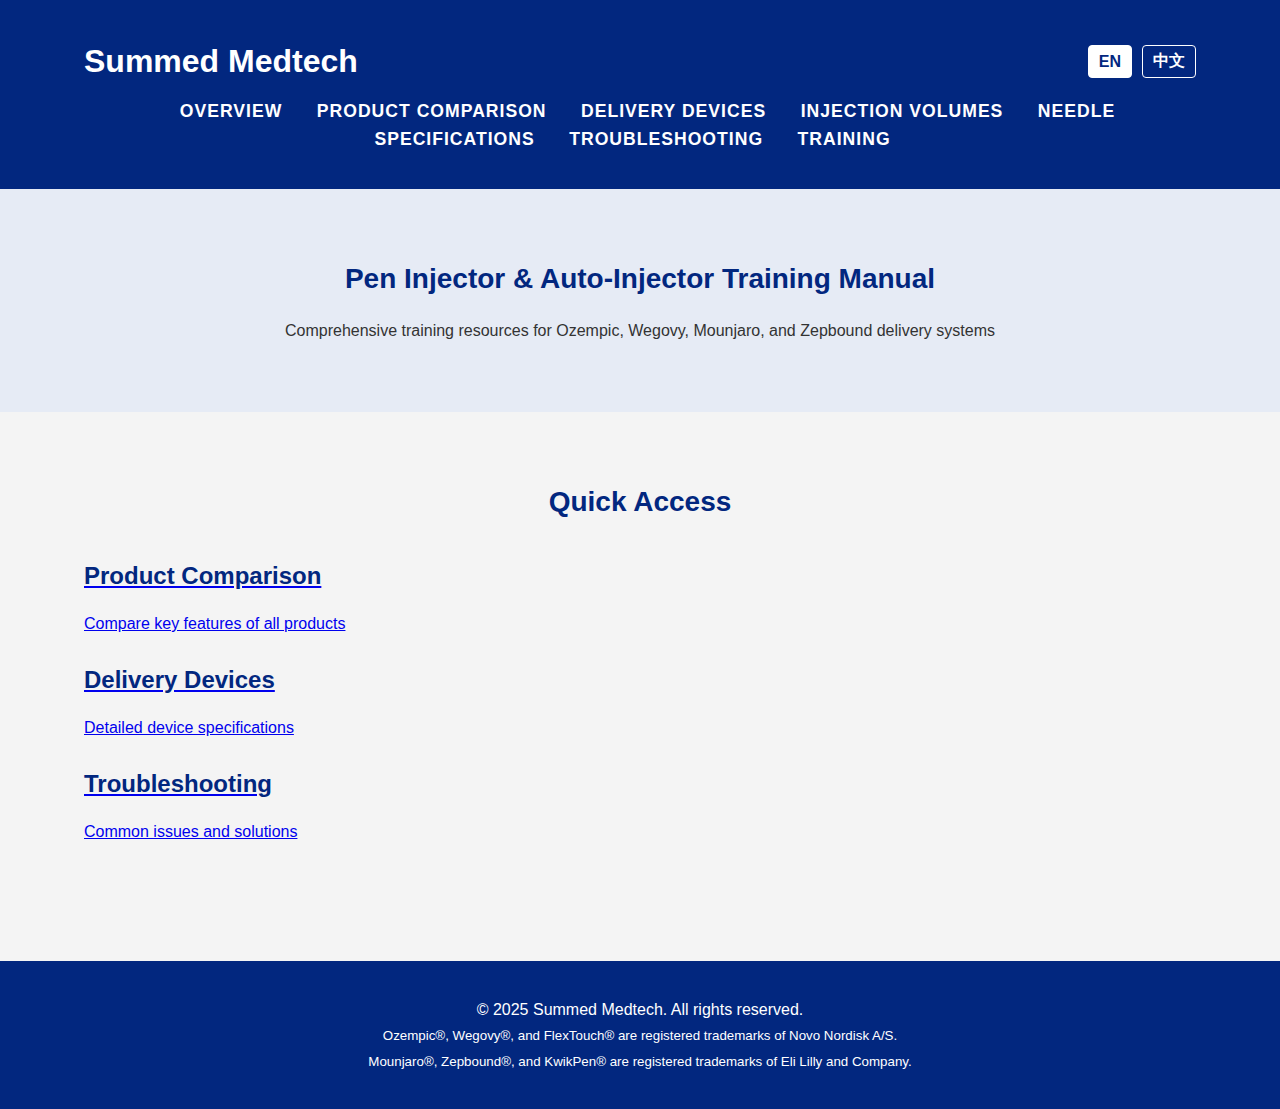
<file: index.html>
<!DOCTYPE html>
<html lang="en">
<head>
    <meta charset="UTF-8">
    <meta name="viewport" content="width=device-width, initial-scale=1.0">
    <title>Pen Injector & Auto-Injector Training Manual | Summed Medtech</title>
    <link rel="stylesheet" href="style.css">
</head>
<body>
    <header>
        <div class="container">
            <div class="header-top">
                <h1>Summed Medtech</h1>
                <div class="language-selector">
                    <button class="lang-btn active" data-lang="en">EN</button>
                    <button class="lang-btn" data-lang="zh">中文</button>
                </div>
            </div>
            <nav>
                <ul>
                    <li><a href="manual_sections/overview.html" data-en="Overview" data-zh="概述">Overview</a></li>
                    <li><a href="manual_sections/product_comparison.html" data-en="Product Comparison" data-zh="产品比较">Product Comparison</a></li>
                    <li><a href="manual_sections/delivery_devices.html" data-en="Delivery Devices" data-zh="给药设备">Delivery Devices</a></li>
                    <li><a href="manual_sections/injection_volumes.html" data-en="Injection Volumes" data-zh="注射剂量">Injection Volumes</a></li>
                    <li><a href="manual_sections/needle_specs.html" data-en="Needle Specifications" data-zh="针头规格">Needle Specifications</a></li>
                    <li><a href="manual_sections/troubleshooting.html" data-en="Troubleshooting" data-zh="故障排除">Troubleshooting</a></li>
                    <li><a href="manual_sections/training.html" data-en="Training" data-zh="培训">Training</a></li>
                </ul>
            </nav>
        </div>
    </header>

    <section class="hero">
        <div class="container">
            <h2 data-en="Pen Injector & Auto-Injector Training Manual" data-zh="笔式注射器和自动注射器培训手册">Pen Injector & Auto-Injector Training Manual</h2>
            <p data-en="Comprehensive training resources for Ozempic, Wegovy, Mounjaro, and Zepbound delivery systems" data-zh="Ozempic、Wegovy、Mounjaro和Zepbound给药系统的全面培训资源">Comprehensive training resources for Ozempic, Wegovy, Mounjaro, and Zepbound delivery systems</p>
        </div>
    </section>

    <section class="quick-links">
        <div class="container">
            <h2 data-en="Quick Access" data-zh="快速访问">Quick Access</h2>
            <div class="grid">
                <a href="manual_sections/product_comparison.html" class="card">
                    <h3 data-en="Product Comparison" data-zh="产品比较">Product Comparison</h3>
                    <p data-en="Compare key features of all products" data-zh="比较所有产品的关键特性">Compare key features of all products</p>
                </a>
                <a href="manual_sections/delivery_devices.html" class="card">
                    <h3 data-en="Delivery Devices" data-zh="给药设备">Delivery Devices</h3>
                    <p data-en="Detailed device specifications" data-zh="详细的设备规格">Detailed device specifications</p>
                </a>
                <a href="manual_sections/troubleshooting.html" class="card">
                    <h3 data-en="Troubleshooting" data-zh="故障排除">Troubleshooting</h3>
                    <p data-en="Common issues and solutions" data-zh="常见问题及解决方案">Common issues and solutions</p>
                </a>
            </div>
        </div>
    </section>

    <footer>
        <div class="container">
            <p data-en="&copy; 2025 Summed Medtech. All rights reserved." data-zh="&copy; 2025 森迈医疗科技 版权所有">&copy; 2025 Summed Medtech. All rights reserved.</p>
            <p><small data-en="Ozempic®, Wegovy®, and FlexTouch® are registered trademarks of Novo Nordisk A/S." data-zh="Ozempic®、Wegovy®和FlexTouch®是诺和诺德公司的注册商标">Ozempic®, Wegovy®, and FlexTouch® are registered trademarks of Novo Nordisk A/S.</small></p>
            <p><small data-en="Mounjaro®, Zepbound®, and KwikPen® are registered trademarks of Eli Lilly and Company." data-zh="Mounjaro®、Zepbound®和KwikPen®是礼来公司的注册商标">Mounjaro®, Zepbound®, and KwikPen® are registered trademarks of Eli Lilly and Company.</small></p>
        </div>
    </footer>

    <script src="script.js"></script>
</body>
</html>
</file>
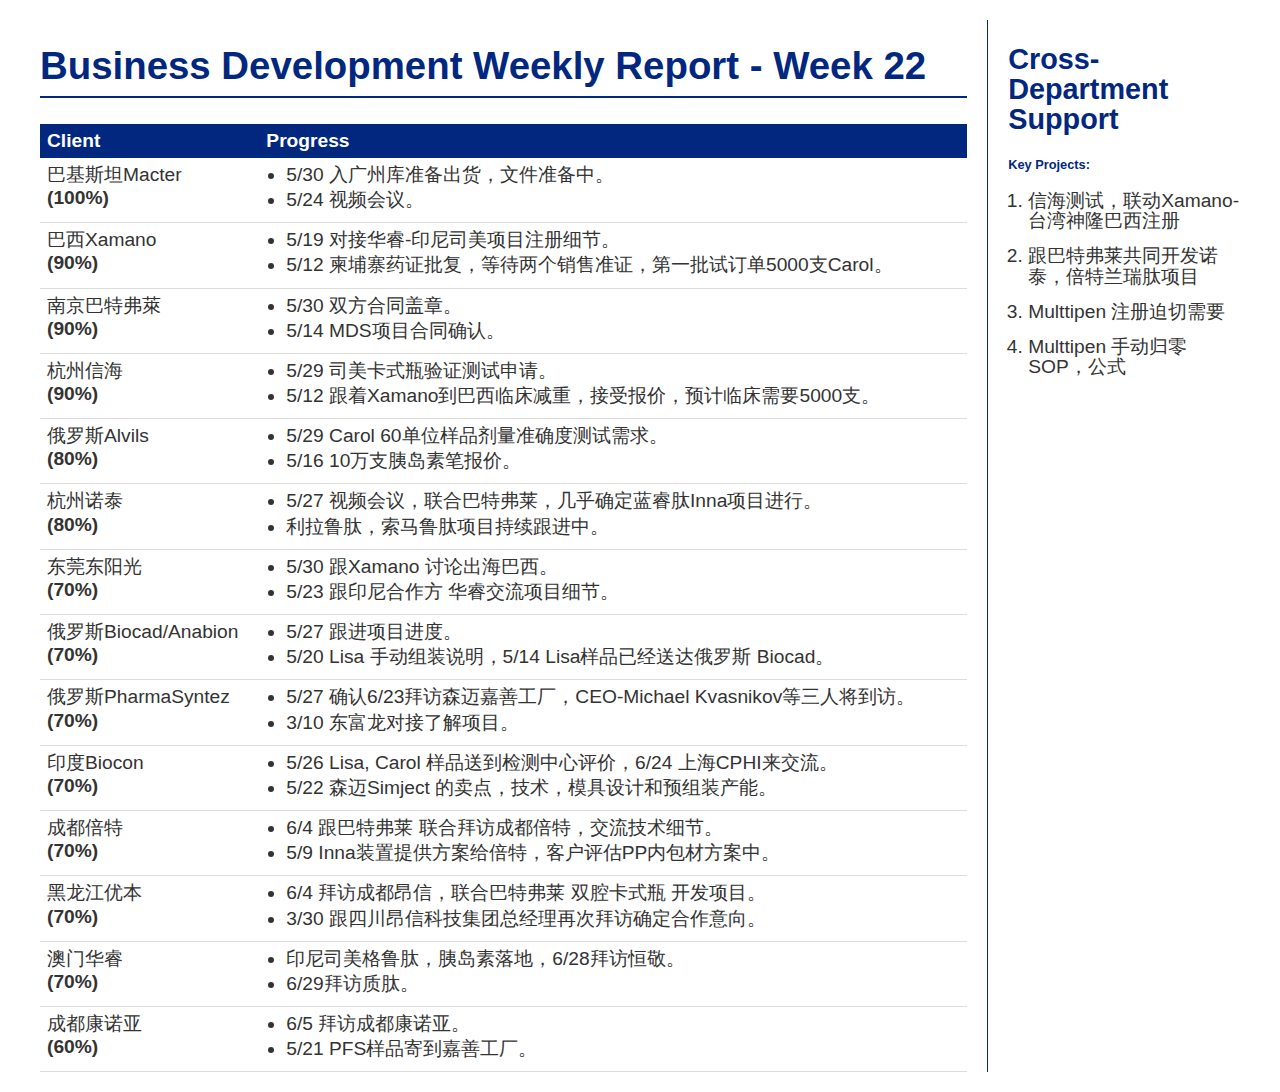
<file: bd_week_22.html>
<!DOCTYPE html>
<html lang="zh">
<head>
    <meta charset="UTF-8">
    <meta name="viewport" content="width=device-width, initial-scale=1.0">
    <title>BD Weekly Report - Week 22</title>
    <style>
        body {
            font-family: Arial, sans-serif;
            margin: 0;
            padding: 0;
            color: #333;
            font-size: 120%;
            line-height: 1.05;
        }
        
        /* Mobile-first responsive styles */
        @media (max-width: 768px) {
            body {
                font-size: 100%;
            }
            .container {
                flex-direction: column;
            }
            .main-content, .sidebar {
                width: 100%;
                padding: 10px;
            }
            .sidebar {
                border-left: none;
                border-top: 1px solid #02277F;
                margin-top: 20px;
            }
            table {
                display: block;
                overflow-x: auto;
                white-space: nowrap;
            }
            th, td {
                padding: 5px;
                font-size: 90%;
            }
            }
        .client-percentage {
            display: block;
            margin-top: 3px;
            font-weight: bold;
        }
        td:first-child {
            white-space: normal;
        }
        .container {
            display: flex;
            width: 100%;
            max-width: 1200px;
            margin: 0 auto;
            padding: 20px;
        }
        .main-content {
            width: 80%;
            padding-right: 20px;
        }
        .sidebar {
            width: 20%;
            padding-left: 20px;
            border-left: 1px solid #02277F;
        }
        h1 {
            color: #02277F;
            border-bottom: 2px solid #02277F;
            padding-bottom: 10px;
        }
        table {
            width: 100%;
            border-collapse: collapse;
            margin-top: 20px;
        }
        th {
            background-color: #02277F;
            color: white;
            text-align: left;
            padding: 7px;
        }
        td {
            padding: 7px;
            border-bottom: 1px solid #ddd;
            vertical-align: top;
        }
        tr:hover {
            background-color: #f5f5f5;
        }
        select {
            width: 100%;
            padding: 8px;
            border: 1px solid #02277F;
            border-radius: 4px;
            margin-top: 10px;
        }
        ul {
            margin: 0;
            padding-left: 20px;
        }
        li {
            margin-bottom: 5px;
        }
    </style>
</head>
<body>
    <div class="container">
        <div class="main-content">
            <h1>Business Development Weekly Report - Week 22</h1>
            <table>
                <tr>
                    <th>Client</th>
                    <th>Progress</th>
                </tr>
                <tr>
                    <td><div>巴基斯坦Macter</div><span class="client-percentage">(100%)</span></td>
                    <td>
                        <ul>
                            <li>5/30 入广州库准备出货，文件准备中。</li>
                            <li>5/24 视频会议。</li>
                        </ul>
                    </td>
                </tr>
                <tr>
                    <td><div>巴西Xamano</div><span class="client-percentage">(90%)</span></td>
                    <td>
                        <ul>
                            <li>5/19 对接华睿-印尼司美项目注册细节。</li>
                            <li>5/12 柬埔寨药证批复，等待两个销售准证，第一批试订单5000支Carol。</li>
                        </ul>
                    </td>
                </tr>
                <tr>
                    <td><div>南京巴特弗萊</div><span class="client-percentage">(90%)</span></td>
                    <td>
                        <ul>
                            <li>5/30 双方合同盖章。</li>
                            <li>5/14 MDS项目合同确认。</li>
                        </ul>
                    </td>
                </tr>
                <tr>
                    <td><div>杭州信海</div><span class="client-percentage">(90%)</span></td>
                    <td>
                        <ul>
                            <li>5/29 司美卡式瓶验证测试申请。</li>
                            <li>5/12 跟着Xamano到巴西临床减重，接受报价，预计临床需要5000支。</li>
                        </ul>
                    </td>
                </tr>
                <tr>
                    <td><div>俄罗斯Alvils</div><span class="client-percentage">(80%)</span></td>
                    <td>
                        <ul>
                            <li>5/29 Carol 60单位样品剂量准确度测试需求。</li>
                            <li>5/16 10万支胰岛素笔报价。</li>
                        </ul>
                    </td>
                </tr>
                <tr>
                    <td><div>杭州诺泰</div><span class="client-percentage">(80%)</span></td>
                    <td>
                        <ul>
                            <li>5/27 视频会议，联合巴特弗莱，几乎确定蓝睿肽Inna项目进行。</li>
                            <li>利拉鲁肽，索马鲁肽项目持续跟进中。</li>
                        </ul>
                    </td>
                </tr>
                <tr>
                    <td><div>东莞东阳光</div><span class="client-percentage">(70%)</span></td>
                    <td>
                        <ul>
                            <li>5/30 跟Xamano 讨论出海巴西。</li>
                            <li>5/23 跟印尼合作方 华睿交流项目细节。</li>
                        </ul>
                    </td>
                </tr>
                <tr>
                    <td><div>俄罗斯Biocad/Anabion</div><span class="client-percentage">(70%)</span></td>
                    <td>
                        <ul>
                            <li>5/27 跟进项目进度。</li>
                            <li>5/20 Lisa 手动组装说明，5/14 Lisa样品已经送达俄罗斯 Biocad。</li>
                        </ul>
                    </td>
                </tr>
                <tr>
                    <td><div>俄罗斯PharmaSyntez</div><span class="client-percentage">(70%)</span></td>
                    <td>
                        <ul>
                            <li>5/27 确认6/23拜访森迈嘉善工厂，CEO-Michael Kvasnikov等三人将到访。</li>
                            <li>3/10 东富龙对接了解项目。</li>
                        </ul>
                    </td>
                </tr>
                <tr>
                    <td><div>印度Biocon</div><span class="client-percentage">(70%)</span></td>
                    <td>
                        <ul>
                            <li>5/26 Lisa, Carol 样品送到检测中心评价，6/24 上海CPHI来交流。</li>
                            <li>5/22 森迈Simject 的卖点，技术，模具设计和预组装产能。</li>
                        </ul>
                    </td>
                </tr>
                <tr>
                    <td><div>成都倍特</div><span class="client-percentage">(70%)</span></td>
                    <td>
                        <ul>
                            <li>6/4 跟巴特弗莱 联合拜访成都倍特，交流技术细节。</li>
                            <li>5/9 Inna装置提供方案给倍特，客户评估PP内包材方案中。</li>
                        </ul>
                    </td>
                </tr>
                <tr>
                    <td><div>黑龙江优本</div><span class="client-percentage">(70%)</span></td>
                    <td>
                        <ul>
                            <li>6/4 拜访成都昂信，联合巴特弗莱 双腔卡式瓶 开发项目。</li>
                            <li>3/30 跟四川昂信科技集团总经理再次拜访确定合作意向。</li>
                        </ul>
                    </td>
                </tr>
                <tr>
                    <td><div>澳门华睿</div><span class="client-percentage">(70%)</span></td>
                    <td>
                        <ul>
                            <li>印尼司美格鲁肽，胰岛素落地，6/28拜访恒敬。</li>
                            <li>6/29拜访质肽。</li>
                        </ul>
                    </td>
                </tr>
                <tr>
                    <td><div>成都康诺亚</div><span class="client-percentage">(60%)</span></td>
                    <td>
                        <ul>
                            <li>6/5 拜访成都康诺亚。</li>
                            <li>5/21 PFS样品寄到嘉善工厂。</li>
                        </ul>
                    </td>
                </tr>
            </table>
        </div>
        <div class="sidebar">
            <h2 style="color: #02277F;">Cross-Department Support</h2>
            <div style="margin-top: 20px;">
                <h3 style="color: #02277F; font-size: 12.8px;">Key Projects:</h3>
                <ol style="padding-left: 20px;">
                    <li style="margin-bottom: 15px;">信海测试，联动Xamano-台湾神隆巴西注册</li>
                    <li style="margin-bottom: 15px;">跟巴特弗莱共同开发诺泰，倍特兰瑞肽项目</li>
                    <li style="margin-bottom: 15px;">Multtipen 注册迫切需要</li>
                    <li style="margin-bottom: 15px;">Multtipen 手动归零SOP，公式</li>
                </ol>
            </div>
        </div>
    </div>

    <script>
        document.getElementById('week-selector').addEventListener('change', function() {
            const weekNumber = this.value;
            // In a real application, this would redirect to the appropriate week's report
            alert(`Navigating to Week ${weekNumber} report would happen here.`);
        });
    </script>
</body>
</html>
</file>
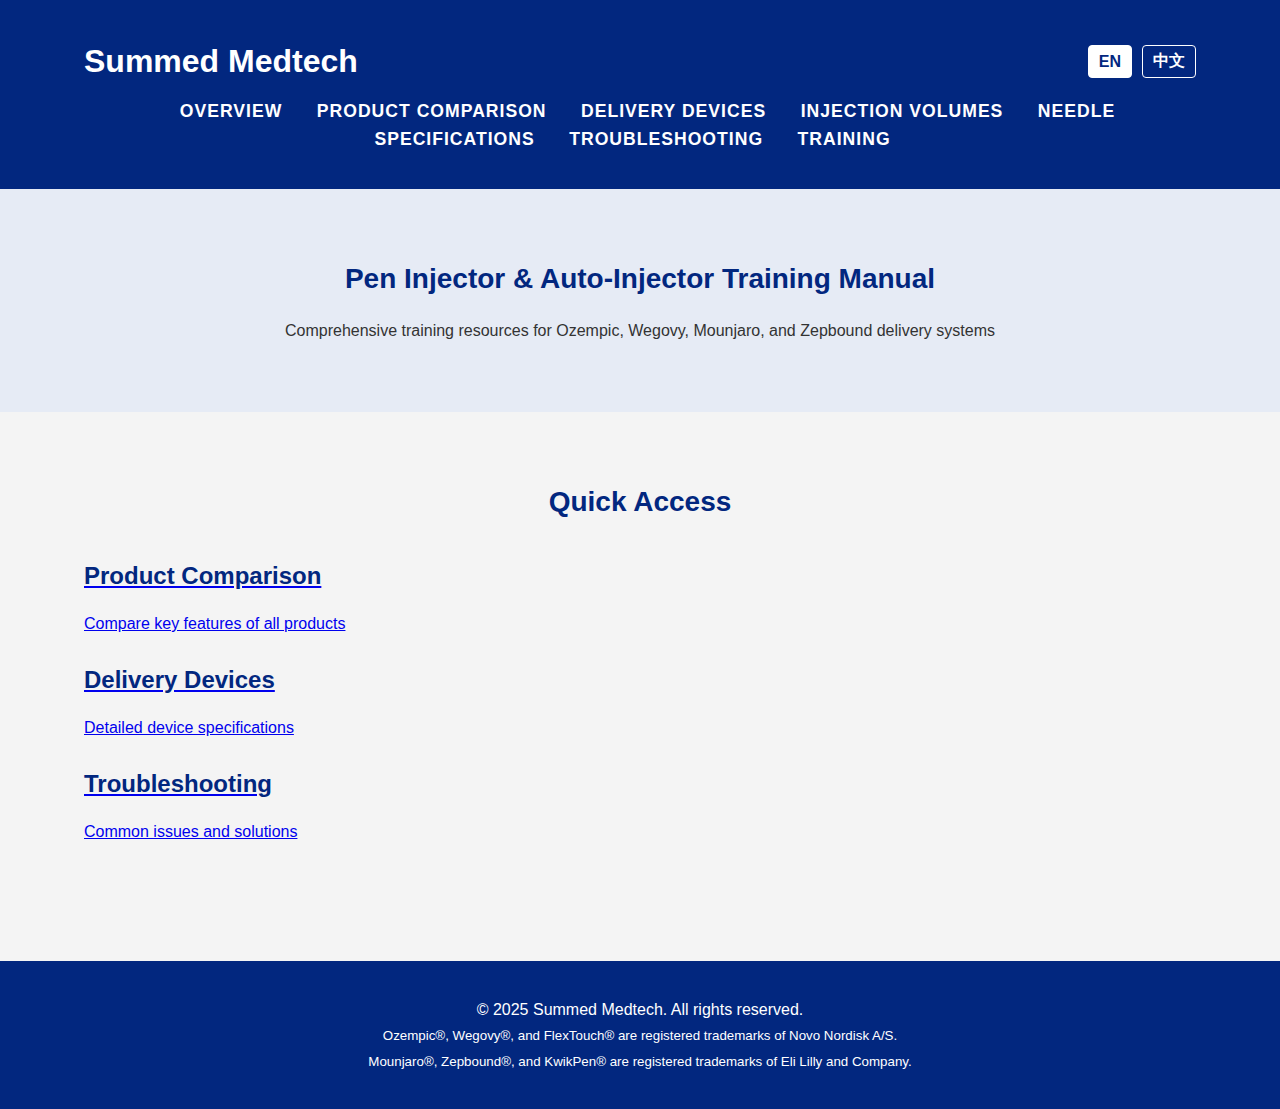
<file: index_backup.html>
<!DOCTYPE html>
<html lang="en">
<head>
    <meta charset="UTF-8">
    <meta name="viewport" content="width=device-width, initial-scale=1.0">
    <title>Pen Injector & Auto-Injector Training Manual | Summed Medtech</title>
    <link rel="stylesheet" href="style.css">
</head>
<body>
    <header>
        <div class="container">
            <div class="header-top">
                <h1>Summed Medtech</h1>
                <div class="language-selector">
                    <button class="lang-btn active" data-lang="en">EN</button>
                    <button class="lang-btn" data-lang="zh">中文</button>
                </div>
            </div>
            <nav>
                <ul>
                    <li><a href="manual_sections/overview.html" data-en="Overview" data-zh="概述">Overview</a></li>
                    <li><a href="manual_sections/product_comparison.html" data-en="Product Comparison" data-zh="产品比较">Product Comparison</a></li>
                    <li><a href="manual_sections/delivery_devices.html" data-en="Delivery Devices" data-zh="给药设备">Delivery Devices</a></li>
                    <li><a href="manual_sections/injection_volumes.html" data-en="Injection Volumes" data-zh="注射剂量">Injection Volumes</a></li>
                    <li><a href="manual_sections/needle_specs.html" data-en="Needle Specifications" data-zh="针头规格">Needle Specifications</a></li>
                    <li><a href="manual_sections/troubleshooting.html" data-en="Troubleshooting" data-zh="故障排除">Troubleshooting</a></li>
                    <li><a href="manual_sections/training.html" data-en="Training" data-zh="培训">Training</a></li>
                </ul>
            </nav>
        </div>
    </header>

    <section class="hero">
        <div class="container">
            <h2 data-en="Pen Injector & Auto-Injector Training Manual" data-zh="笔式注射器和自动注射器培训手册">Pen Injector & Auto-Injector Training Manual</h2>
            <p data-en="Comprehensive training resources for Ozempic, Wegovy, Mounjaro, and Zepbound delivery systems" data-zh="Ozempic、Wegovy、Mounjaro和Zepbound给药系统的全面培训资源">Comprehensive training resources for Ozempic, Wegovy, Mounjaro, and Zepbound delivery systems</p>
        </div>
    </section>

    <section class="quick-links">
        <div class="container">
            <h2>Quick Access</h2>
            <div class="grid">
                <a href="manual_sections/product_comparison.html" class="card">
                    <h3>Product Comparison</h3>
                    <p>Compare key features of all products</p>
                </a>
                <a href="manual_sections/delivery_devices.html" class="card">
                    <h3>Delivery Devices</h3>
                    <p>Detailed device specifications</p>
                </a>
                <a href="manual_sections/troubleshooting.html" class="card">
                    <h3>Troubleshooting</h3>
                    <p>Common issues and solutions</p>
                </a>
            </div>
        </div>
    </section>

    <footer>
        <div class="container">
            <p>&copy; 2025 Summed Medtech. All rights reserved.</p>
            <p><small>Ozempic®, Wegovy®, and FlexTouch® are registered trademarks of Novo Nordisk A/S.</small></p>
            <p><small>Mounjaro®, Zepbound®, and KwikPen® are registered trademarks of Eli Lilly and Company.</small></p>
        </div>
    </footer>

    <script src="script.js"></script>
</body>
</html>
</file>
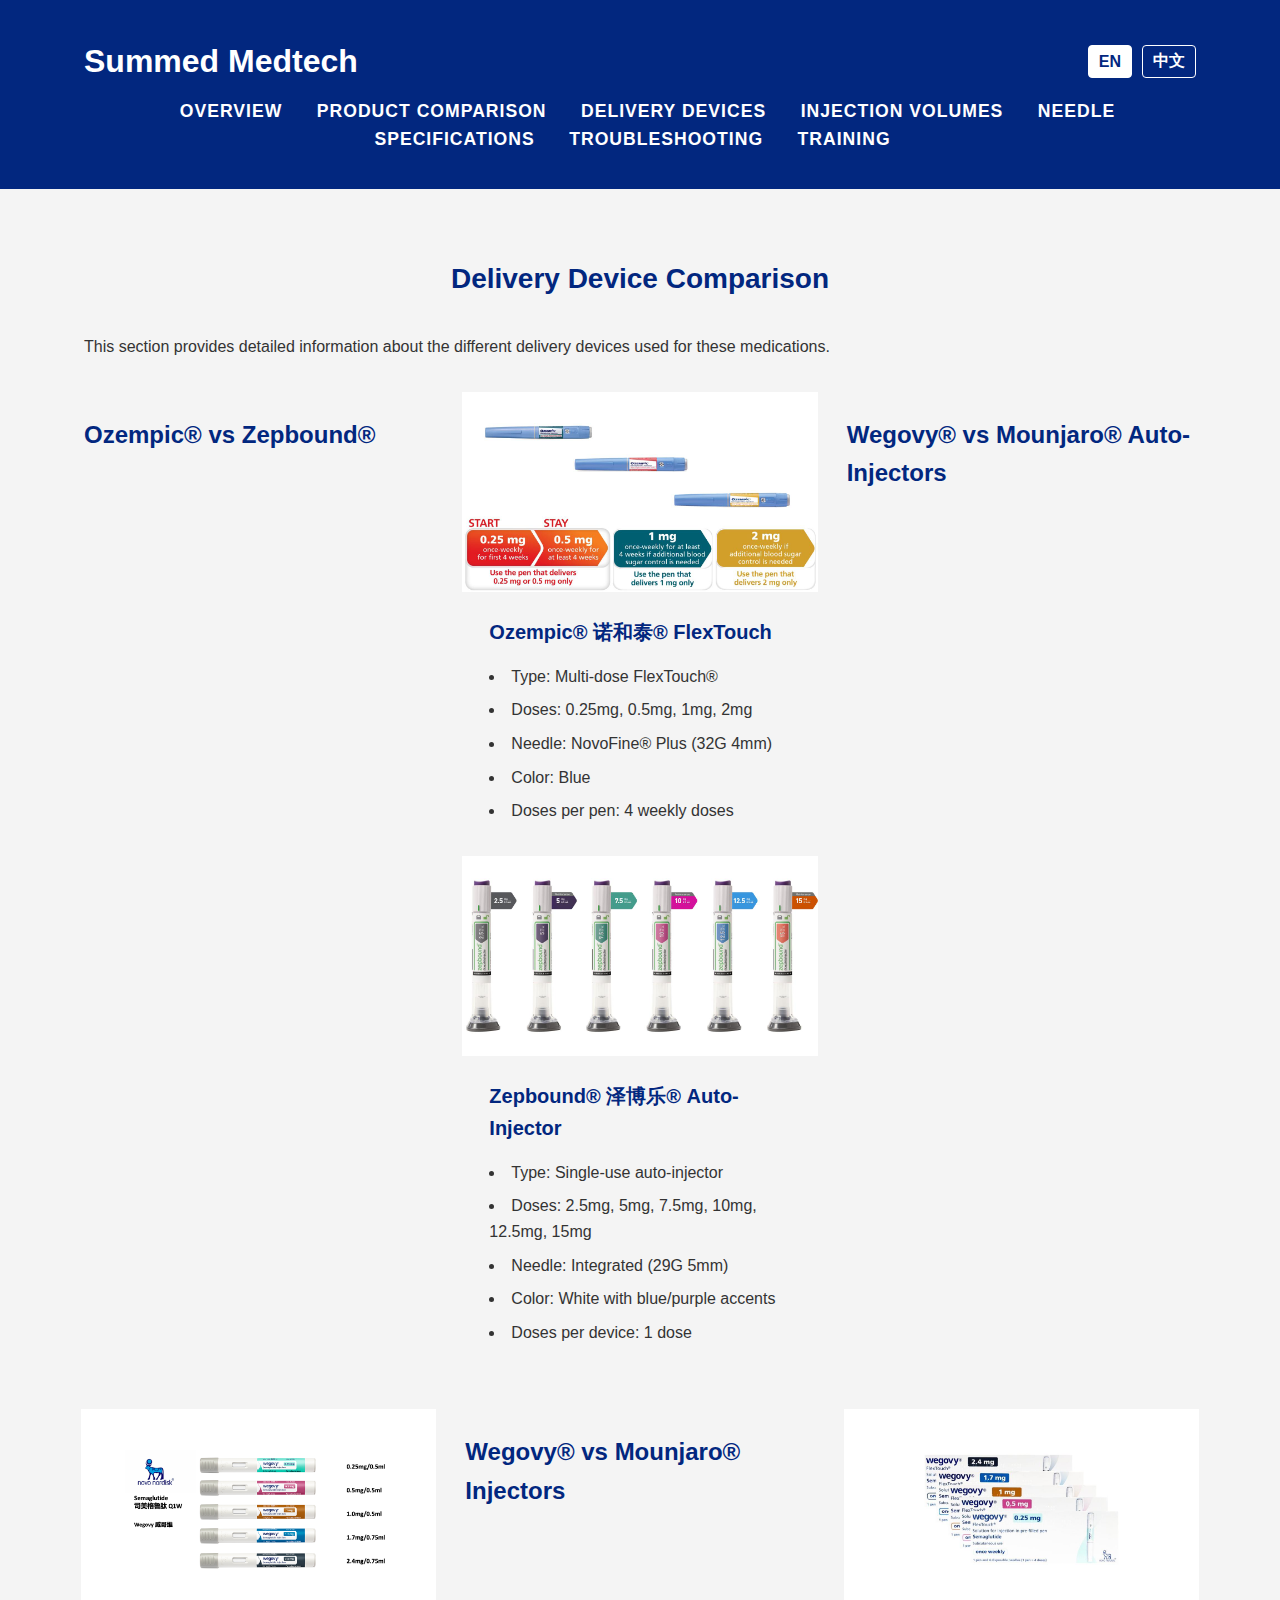
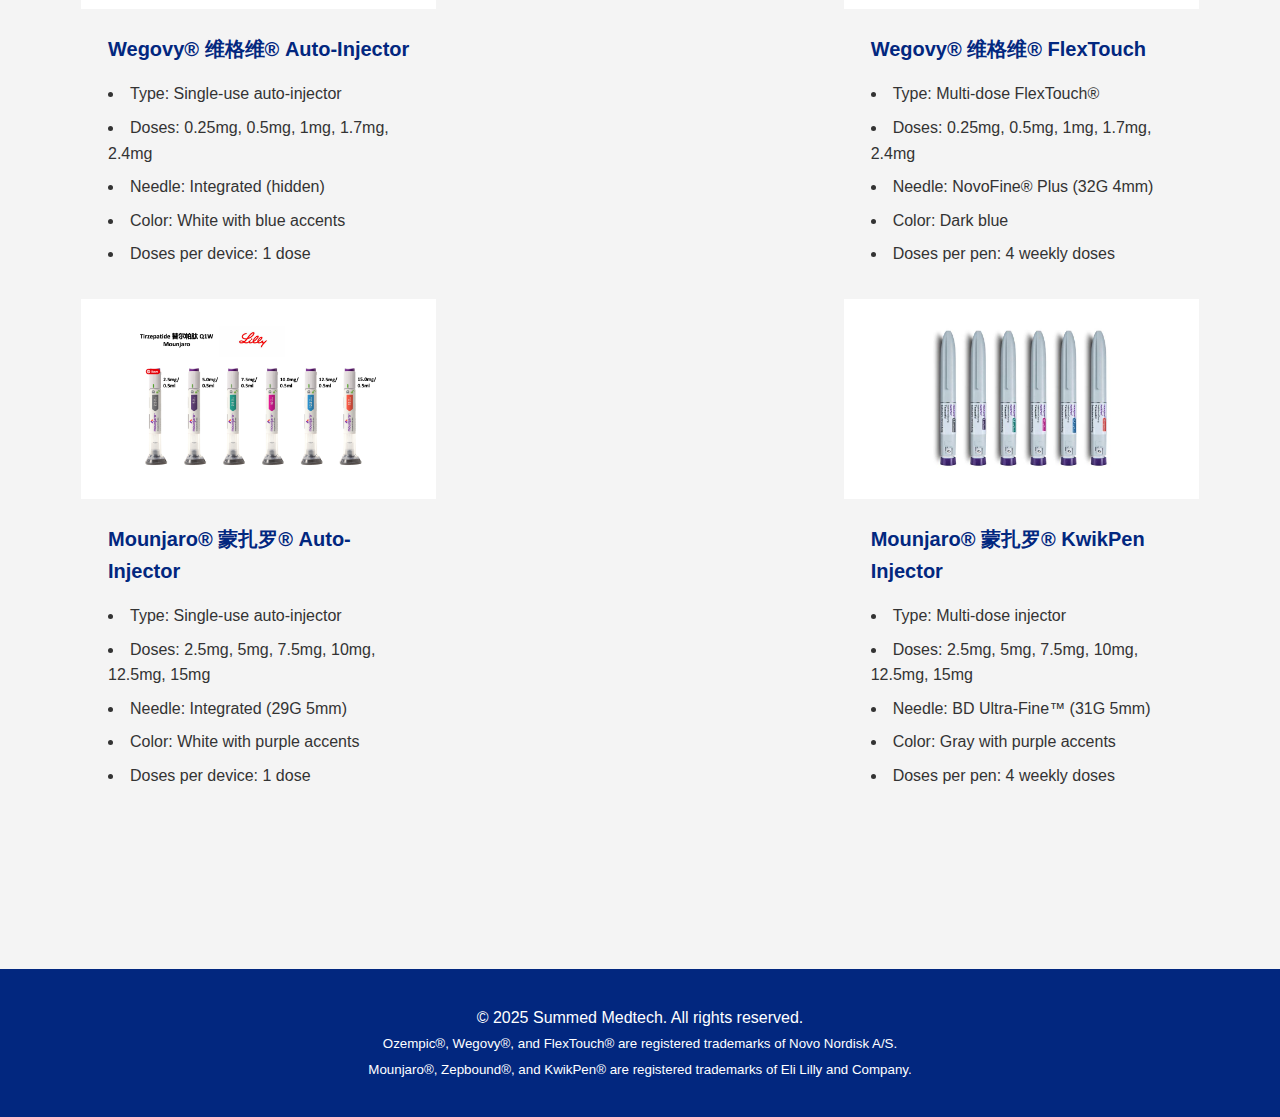
<file: manual_sections/delivery_devices.html>
<!DOCTYPE html>
<html lang="en">
<head>
    <meta charset="UTF-8">
    <meta name="viewport" content="width=device-width, initial-scale=1.0">
    <title>Delivery Devices | Summed Medtech</title>
    <link rel="stylesheet" href="../style.css">
</head>
<body>
    <header>
        <div class="container">
            <div class="header-top">
                <h1>Summed Medtech</h1>
                <div class="language-selector">
                    <button class="lang-btn active" data-lang="en">EN</button>
                    <button class="lang-btn" data-lang="zh">中文</button>
                </div>
            </div>
            <nav>
                <ul>
                    <li><a href="../index.html" data-en="Overview" data-zh="概述">Overview</a></li>
                    <li><a href="product_comparison.html" data-en="Product Comparison" data-zh="产品比较">Product Comparison</a></li>
                    <li><a href="delivery_devices.html" data-en="Delivery Devices" data-zh="给药设备">Delivery Devices</a></li>
                    <li><a href="injection_volumes.html" data-en="Injection Volumes" data-zh="注射剂量">Injection Volumes</a></li>
                    <li><a href="needle_specs.html" data-en="Needle Specifications" data-zh="针头规格">Needle Specifications</a></li>
                    <li><a href="troubleshooting.html" data-en="Troubleshooting" data-zh="故障排除">Troubleshooting</a></li>
                    <li><a href="training.html" data-en="Training" data-zh="培训">Training</a></li>
                </ul>
            </nav>
        </div>
    </header>

    <section id="delivery-devices">
        <div class="container">
            <h2 data-en="Delivery Device Comparison" data-zh="给药设备比较">Delivery Device Comparison</h2>
            <p data-en="This section provides detailed information about the different delivery devices used for these medications."
               data-zh="本节提供了用于这些药物的不同给药设备的详细信息。">
               This section provides detailed information about the different delivery devices used for these medications.
            </p>

            <div class="device-comparison">
                <!-- Ozempic vs Zepbound -->
                <h3 data-en="Ozempic® vs Zepbound®" data-zh="诺和泰® vs 泽博乐®">Ozempic® vs Zepbound®</h3>
                <div class="side-by-side">
                    <div class="left-device">
                        <div class="device-image">
                            <img src="../images/Ozempic Flextouch.jpg" alt="Ozempic FlexTouch">
                        </div>
                        <div class="device-details">
                            <h4>Ozempic® 诺和泰® FlexTouch</h4>
                            <ul class="device-specs">
                                <li data-en="Type: Multi-dose FlexTouch®" data-zh="类型: 多剂量FlexTouch®">Type: Multi-dose FlexTouch®</li>
                                <li data-en="Doses: 0.25mg, 0.5mg, 1mg, 2mg" data-zh="剂量: 0.25mg, 0.5mg, 1mg, 2mg">Doses: 0.25mg, 0.5mg, 1mg, 2mg</li>
                                <li data-en="Needle: NovoFine® Plus (32G 4mm)" data-zh="针头: NovoFine® Plus (32G 4mm)">Needle: NovoFine® Plus (32G 4mm)</li>
                                <li data-en="Color: Blue" data-zh="颜色: 蓝色">Color: Blue</li>
                                <li data-en="Doses per pen: 4 weekly doses" data-zh="每支剂量: 4周剂量">Doses per pen: 4 weekly doses</li>
                            </ul>
                        </div>
                    </div>

                    <div class="right-device">
                        <div class="device-image">
                            <img src="../images/Zepbound autoinjector.jpg" alt="Zepbound Auto-Injector">
                        </div>
                        <div class="device-details">
                            <h4>Zepbound® 泽博乐® Auto-Injector</h4>
                            <ul class="device-specs">
                                <li data-en="Type: Single-use auto-injector" data-zh="类型: 一次性自动注射器">Type: Single-use auto-injector</li>
                                <li data-en="Doses: 2.5mg, 5mg, 7.5mg, 10mg, 12.5mg, 15mg" data-zh="剂量: 2.5mg, 5mg, 7.5mg, 10mg, 12.5mg, 15mg">Doses: 2.5mg, 5mg, 7.5mg, 10mg, 12.5mg, 15mg</li>
                                <li data-en="Needle: Integrated (29G 5mm)" data-zh="针头: 内置 (29G 5mm)">Needle: Integrated (29G 5mm)</li>
                                <li data-en="Color: White with blue/purple accents" data-zh="颜色: 白色带蓝/紫色装饰">Color: White with blue/purple accents</li>
                                <li data-en="Doses per device: 1 dose" data-zh="每支剂量: 单次剂量">Doses per device: 1 dose</li>
                            </ul>
                        </div>
                    </div>
                </div>

                <!-- Wegovy vs Mounjaro Auto-Injectors -->
                <h3 data-en="Wegovy® vs Mounjaro® Auto-Injectors" data-zh="维格维® vs 蒙扎罗® 自动注射器">Wegovy® vs Mounjaro® Auto-Injectors</h3>
                <div class="side-by-side">
                    <div class="left-device">
                        <div class="device-image">
                            <img src="../images/Wegovy autoinjector.png" alt="Wegovy Auto-Injector">
                        </div>
                        <div class="device-details">
                            <h4>Wegovy® 维格维® Auto-Injector</h4>
                            <ul class="device-specs">
                                <li data-en="Type: Single-use auto-injector" data-zh="类型: 一次性自动注射器">Type: Single-use auto-injector</li>
                                <li data-en="Doses: 0.25mg, 0.5mg, 1mg, 1.7mg, 2.4mg" data-zh="剂量: 0.25mg, 0.5mg, 1mg, 1.7mg, 2.4mg">Doses: 0.25mg, 0.5mg, 1mg, 1.7mg, 2.4mg</li>
                                <li data-en="Needle: Integrated (hidden)" data-zh="针头: 内置 (隐藏)">Needle: Integrated (hidden)</li>
                                <li data-en="Color: White with blue accents" data-zh="颜色: 白色带蓝色装饰">Color: White with blue accents</li>
                                <li data-en="Doses per device: 1 dose" data-zh="每支剂量: 单次剂量">Doses per device: 1 dose</li>
                            </ul>
                        </div>
                    </div>

                    <div class="right-device">
                        <div class="device-image">
                            <img src="../images/Mounjaro autoinjector.png" alt="Mounjaro Auto-Injector">
                        </div>
                        <div class="device-details">
                            <h4>Mounjaro® 蒙扎罗® Auto-Injector</h4>
                            <ul class="device-specs">
                                <li data-en="Type: Single-use auto-injector" data-zh="类型: 一次性自动注射器">Type: Single-use auto-injector</li>
                                <li data-en="Doses: 2.5mg, 5mg, 7.5mg, 10mg, 12.5mg, 15mg" data-zh="剂量: 2.5mg, 5mg, 7.5mg, 10mg, 12.5mg, 15mg">Doses: 2.5mg, 5mg, 7.5mg, 10mg, 12.5mg, 15mg</li>
                                <li data-en="Needle: Integrated (29G 5mm)" data-zh="针头: 内置 (29G 5mm)">Needle: Integrated (29G 5mm)</li>
                                <li data-en="Color: White with purple accents" data-zh="颜色: 白色带紫色装饰">Color: White with purple accents</li>
                                <li data-en="Doses per device: 1 dose" data-zh="每支剂量: 单次剂量">Doses per device: 1 dose</li>
                            </ul>
                        </div>
                    </div>
                </div>

                <!-- Wegovy vs Mounjaro Pens -->
                <h3 data-en="Wegovy® vs Mounjaro® Injectors" data-zh="维格维® vs 蒙扎罗® 注射器">Wegovy® vs Mounjaro® Injectors</h3>
                <div class="side-by-side">
                    <div class="left-device">
                        <div class="device-image">
                            <img src="../images/Wegovy Flextouch.jpg" alt="Wegovy FlexTouch">
                        </div>
                        <div class="device-details">
                            <h4>Wegovy® 维格维® FlexTouch</h4>
                            <ul class="device-specs">
                                <li data-en="Type: Multi-dose FlexTouch®" data-zh="类型: 多剂量FlexTouch®">Type: Multi-dose FlexTouch®</li>
                                <li data-en="Doses: 0.25mg, 0.5mg, 1mg, 1.7mg, 2.4mg" data-zh="剂量: 0.25mg, 0.5mg, 1mg, 1.7mg, 2.4mg">Doses: 0.25mg, 0.5mg, 1mg, 1.7mg, 2.4mg</li>
                                <li data-en="Needle: NovoFine® Plus (32G 4mm)" data-zh="针头: NovoFine® Plus (32G 4mm)">Needle: NovoFine® Plus (32G 4mm)</li>
                                <li data-en="Color: Dark blue" data-zh="颜色: 深蓝色">Color: Dark blue</li>
                                <li data-en="Doses per pen: 4 weekly doses" data-zh="每支剂量: 4周剂量">Doses per pen: 4 weekly doses</li>
                            </ul>
                        </div>
                    </div>

                    <div class="right-device">
                        <div class="device-image">
                            <img src="../images/Mounjaro Kwikpen.jpg" alt="Mounjaro KwikPen">
                        </div>
                        <div class="device-details">
                            <h4>Mounjaro® 蒙扎罗® KwikPen Injector</h4>
                            <ul class="device-specs">
                                <li data-en="Type: Multi-dose injector" data-zh="类型: 多剂量注射器">Type: Multi-dose injector</li>
                                <li data-en="Doses: 2.5mg, 5mg, 7.5mg, 10mg, 12.5mg, 15mg" data-zh="剂量: 2.5mg, 5mg, 7.5mg, 10mg, 12.5mg, 15mg">Doses: 2.5mg, 5mg, 7.5mg, 10mg, 12.5mg, 15mg</li>
                                <li data-en="Needle: BD Ultra-Fine™ (31G 5mm)" data-zh="针头: BD Ultra-Fine™ (31G 5mm)">Needle: BD Ultra-Fine™ (31G 5mm)</li>
                                <li data-en="Color: Gray with purple accents" data-zh="颜色: 灰色带紫色装饰">Color: Gray with purple accents</li>
                                <li data-en="Doses per pen: 4 weekly doses" data-zh="每支剂量: 4周剂量">Doses per pen: 4 weekly doses</li>
                            </ul>
                        </div>
                    </div>
                </div>
            </div>
        </div>
    </section>

    <footer>
        <div class="container">
            <p data-en="&copy; 2025 Summed Medtech. All rights reserved." data-zh="&copy; 2025 森迈医疗科技 版权所有">&copy; 2025 Summed Medtech. All rights reserved.</p>
            <p><small data-en="Ozempic®, Wegovy®, and FlexTouch® are registered trademarks of Novo Nordisk A/S." data-zh="Ozempic®、Wegovy®和FlexTouch®是诺和诺德公司的注册商标">Ozempic®, Wegovy®, and FlexTouch® are registered trademarks of Novo Nordisk A/S.</small></p>
            <p><small data-en="Mounjaro®, Zepbound®, and KwikPen® are registered trademarks of Eli Lilly and Company." data-zh="Mounjaro®、Zepbound®和KwikPen®是礼来公司的注册商标">Mounjaro®, Zepbound®, and KwikPen® are registered trademarks of Eli Lilly and Company.</small></p>
        </div>
    </footer>

    <script src="../script.js"></script>
</body>
</html>
</file>
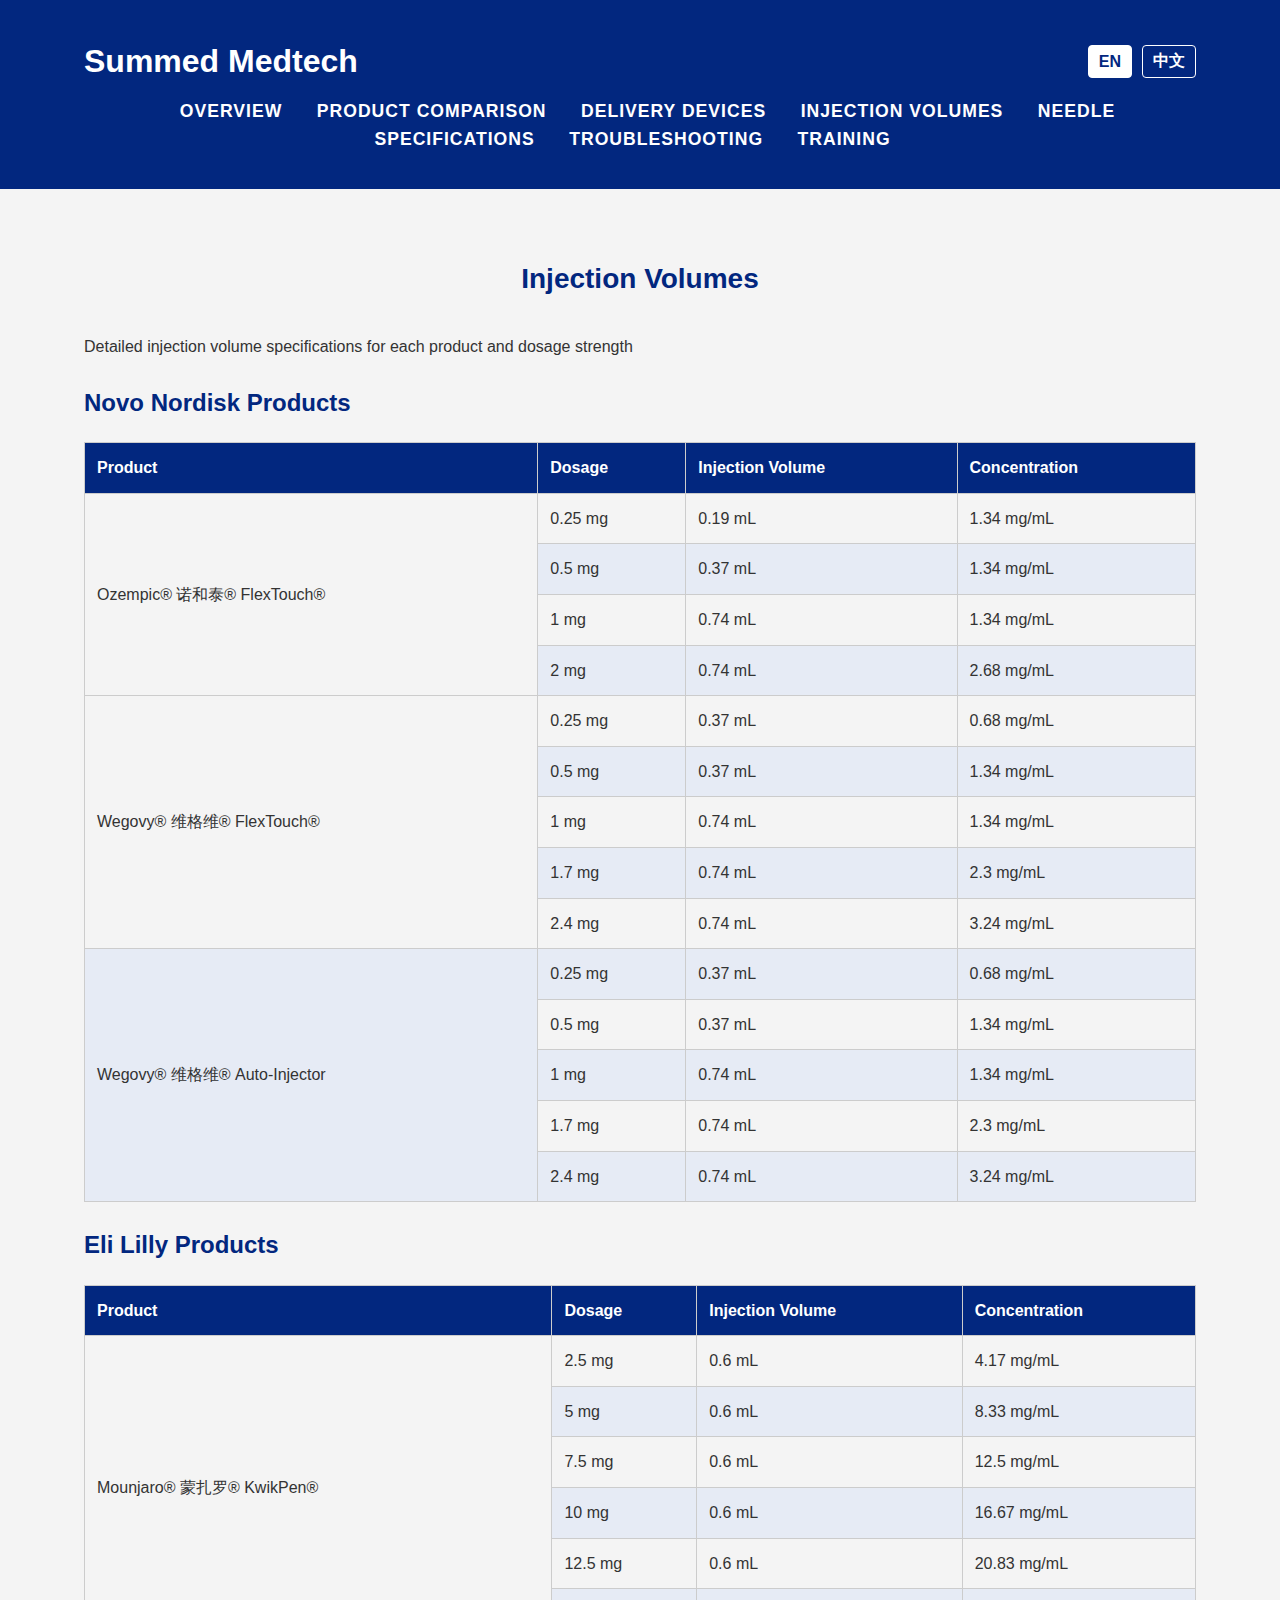
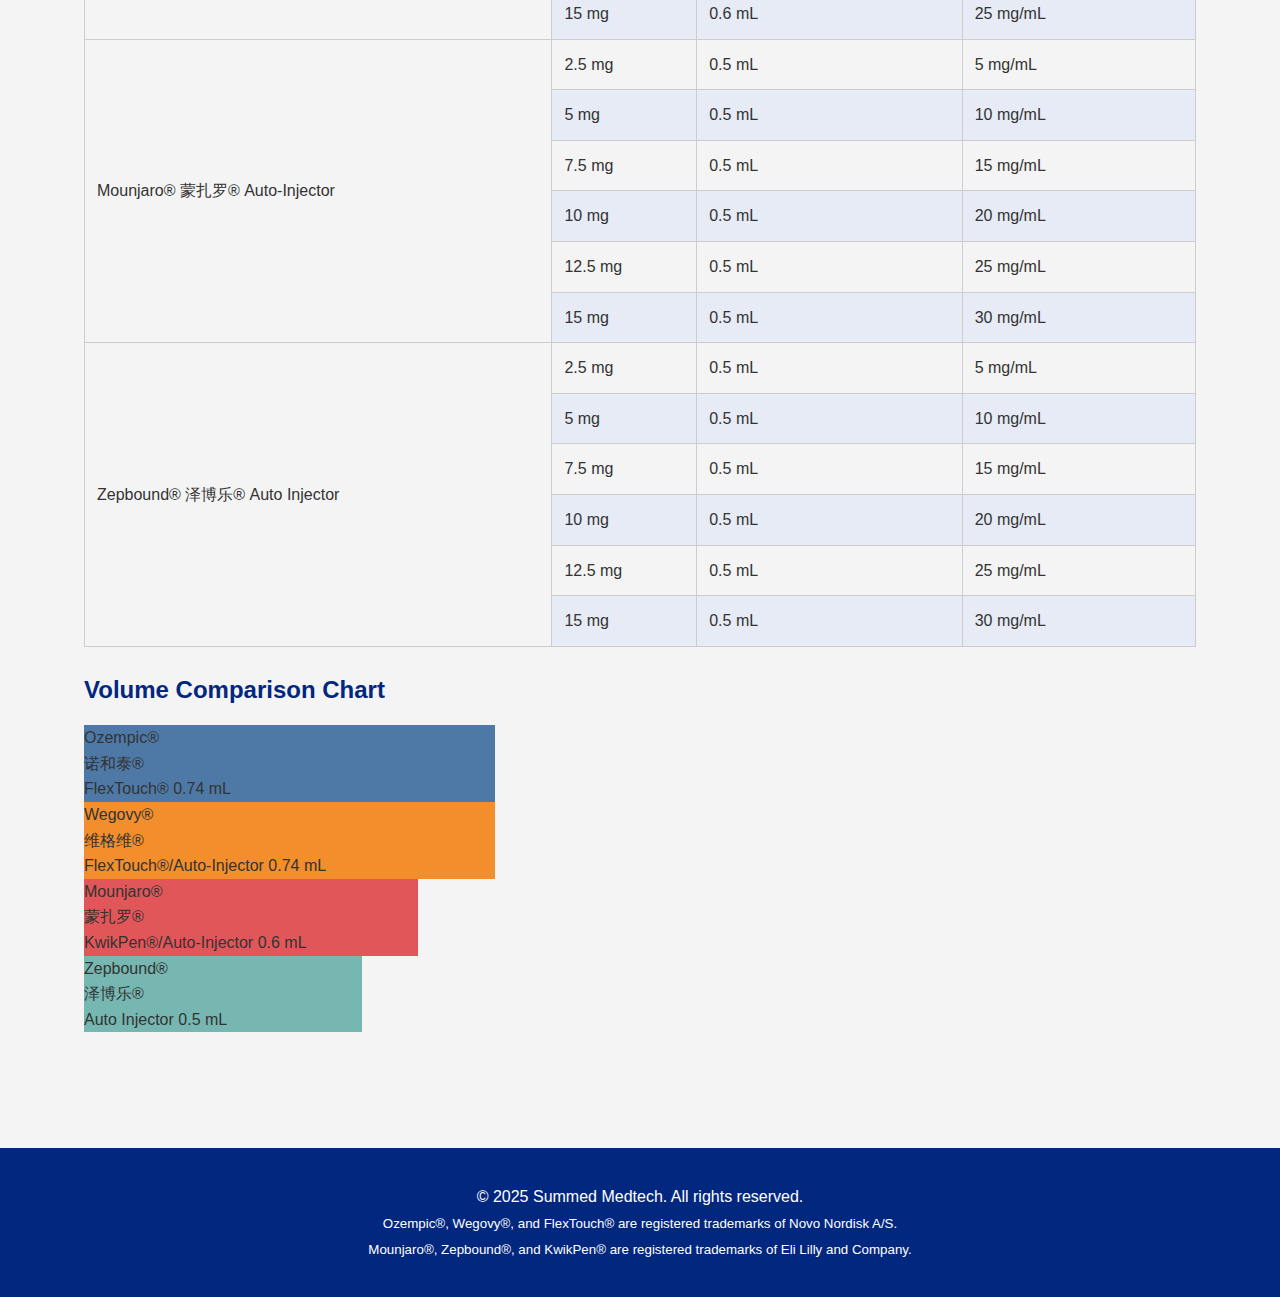
<file: manual_sections/injection_volumes.html>
<!DOCTYPE html>
<html lang="en">
<head>
    <meta charset="UTF-8">
    <meta name="viewport" content="width=device-width, initial-scale=1.0">
    <title>Injection Volumes | Summed Medtech</title>
    <link rel="stylesheet" href="../style.css">
</head>
<body>
    <header>
        <div class="container">
            <div class="header-top">
                <h1>Summed Medtech</h1>
                <div class="language-selector">
                    <button class="lang-btn active" data-lang="en">EN</button>
                    <button class="lang-btn" data-lang="zh">中文</button>
                </div>
            </div>
            <nav>
                <ul>
                    <li><a href="overview.html" data-en="Overview" data-zh="概述">Overview</a></li>
                    <li><a href="product_comparison.html" data-en="Product Comparison" data-zh="产品比较">Product Comparison</a></li>
                    <li><a href="delivery_devices.html" data-en="Delivery Devices" data-zh="给药设备">Delivery Devices</a></li>
                    <li><a href="injection_volumes.html" data-en="Injection Volumes" data-zh="注射剂量">Injection Volumes</a></li>
                    <li><a href="needle_specs.html" data-en="Needle Specifications" data-zh="针头规格">Needle Specifications</a></li>
                    <li><a href="troubleshooting.html" data-en="Troubleshooting" data-zh="故障排除">Troubleshooting</a></li>
                    <li><a href="training.html" data-en="Training" data-zh="培训">Training</a></li>
                </ul>
            </nav>
        </div>
    </header>

    <section id="injection-volumes">
        <div class="container">
            <h2 data-en="Injection Volumes" data-zh="注射剂量">Injection Volumes</h2>
            <p data-en="Detailed injection volume specifications for each product and dosage strength" data-zh="每种产品和剂量强度的详细注射剂量规格">
                Detailed injection volume specifications for each product and dosage strength
            </p>

            <div class="volume-table">
                <h3 data-en="Novo Nordisk Products" data-zh="诺和诺德产品">Novo Nordisk Products</h3>
                <table>
                    <thead>
                        <tr>
                            <th data-en="Product" data-zh="产品">Product</th>
                            <th data-en="Dosage" data-zh="剂量">Dosage</th>
                            <th data-en="Injection Volume" data-zh="注射体积">Injection Volume</th>
                            <th data-en="Concentration" data-zh="浓度">Concentration</th>
                        </tr>
                    </thead>
                    <tbody>
                        <tr>
                            <td rowspan="4">Ozempic® 诺和泰® FlexTouch®</td>
                            <td>0.25 mg</td>
                            <td>0.19 mL</td>
                            <td>1.34 mg/mL</td>
                        </tr>
                        <tr>
                            <td>0.5 mg</td>
                            <td>0.37 mL</td>
                            <td>1.34 mg/mL</td>
                        </tr>
                        <tr>
                            <td>1 mg</td>
                            <td>0.74 mL</td>
                            <td>1.34 mg/mL</td>
                        </tr>
                        <tr>
                            <td>2 mg</td>
                            <td>0.74 mL</td>
                            <td>2.68 mg/mL</td>
                        </tr>
                        <tr>
                            <td rowspan="5">Wegovy® 维格维® FlexTouch®</td>
                            <td>0.25 mg</td>
                            <td>0.37 mL</td>
                            <td>0.68 mg/mL</td>
                        </tr>
                        <tr>
                            <td>0.5 mg</td>
                            <td>0.37 mL</td>
                            <td>1.34 mg/mL</td>
                        </tr>
                        <tr>
                            <td>1 mg</td>
                            <td>0.74 mL</td>
                            <td>1.34 mg/mL</td>
                        </tr>
                        <tr>
                            <td>1.7 mg</td>
                            <td>0.74 mL</td>
                            <td>2.3 mg/mL</td>
                        </tr>
                        <tr>
                            <td>2.4 mg</td>
                            <td>0.74 mL</td>
                            <td>3.24 mg/mL</td>
                        </tr>
                        <tr>
                            <td rowspan="5">Wegovy® 维格维® Auto-Injector</td>
                            <td>0.25 mg</td>
                            <td>0.37 mL</td>
                            <td>0.68 mg/mL</td>
                        </tr>
                        <tr>
                            <td>0.5 mg</td>
                            <td>0.37 mL</td>
                            <td>1.34 mg/mL</td>
                        </tr>
                        <tr>
                            <td>1 mg</td>
                            <td>0.74 mL</td>
                            <td>1.34 mg/mL</td>
                        </tr>
                        <tr>
                            <td>1.7 mg</td>
                            <td>0.74 mL</td>
                            <td>2.3 mg/mL</td>
                        </tr>
                        <tr>
                            <td>2.4 mg</td>
                            <td>0.74 mL</td>
                            <td>3.24 mg/mL</td>
                        </tr>
                    </tbody>
                </table>
            </div>

            <div class="volume-table">
                <h3 data-en="Eli Lilly Products" data-zh="礼来公司产品">Eli Lilly Products</h3>
                <table>
                    <thead>
                        <tr>
                            <th data-en="Product" data-zh="产品">Product</th>
                            <th data-en="Dosage" data-zh="剂量">Dosage</th>
                            <th data-en="Injection Volume" data-zh="注射体积">Injection Volume</th>
                            <th data-en="Concentration" data-zh="浓度">Concentration</th>
                        </tr>
                    </thead>
                    <tbody>
                        <tr>
                            <td rowspan="6">Mounjaro® 蒙扎罗® KwikPen®</td>
                            <td>2.5 mg</td>
                            <td>0.6 mL</td>
                            <td>4.17 mg/mL</td>
                        </tr>
                        <tr>
                            <td>5 mg</td>
                            <td>0.6 mL</td>
                            <td>8.33 mg/mL</td>
                        </tr>
                        <tr>
                            <td>7.5 mg</td>
                            <td>0.6 mL</td>
                            <td>12.5 mg/mL</td>
                        </tr>
                        <tr>
                            <td>10 mg</td>
                            <td>0.6 mL</td>
                            <td>16.67 mg/mL</td>
                        </tr>
                        <tr>
                            <td>12.5 mg</td>
                            <td>0.6 mL</td>
                            <td>20.83 mg/mL</td>
                        </tr>
                        <tr>
                            <td>15 mg</td>
                            <td>0.6 mL</td>
                            <td>25 mg/mL</td>
                        </tr>
                        <tr>
                            <td rowspan="6">Mounjaro® 蒙扎罗® Auto-Injector</td>
                            <td>2.5 mg</td>
                            <td>0.5 mL</td>
                            <td>5 mg/mL</td>
                        </tr>
                        <tr>
                            <td>5 mg</td>
                            <td>0.5 mL</td>
                            <td>10 mg/mL</td>
                        </tr>
                        <tr>
                            <td>7.5 mg</td>
                            <td>0.5 mL</td>
                            <td>15 mg/mL</td>
                        </tr>
                        <tr>
                            <td>10 mg</td>
                            <td>0.5 mL</td>
                            <td>20 mg/mL</td>
                        </tr>
                        <tr>
                            <td>12.5 mg</td>
                            <td>0.5 mL</td>
                            <td>25 mg/mL</td>
                        </tr>
                        <tr>
                            <td>15 mg</td>
                            <td>0.5 mL</td>
                            <td>30 mg/mL</td>
                        </tr>
                        <tr>
                            <td rowspan="6">Zepbound® 泽博乐® Auto Injector</td>
                            <td>2.5 mg</td>
                            <td>0.5 mL</td>
                            <td>5 mg/mL</td>
                        </tr>
                        <tr>
                            <td>5 mg</td>
                            <td>0.5 mL</td>
                            <td>10 mg/mL</td>
                        </tr>
                        <tr>
                            <td>7.5 mg</td>
                            <td>0.5 mL</td>
                            <td>15 mg/mL</td>
                        </tr>
                        <tr>
                            <td>10 mg</td>
                            <td>0.5 mL</td>
                            <td>20 mg/mL</td>
                        </tr>
                        <tr>
                            <td>12.5 mg</td>
                            <td>0.5 mL</td>
                            <td>25 mg/mL</td>
                        </tr>
                        <tr>
                            <td>15 mg</td>
                            <td>0.5 mL</td>
                            <td>30 mg/mL</td>
                        </tr>
                    </tbody>
                </table>
            </div>

            <div class="volume-chart">
                <h3 data-en="Volume Comparison Chart" data-zh="体积比较图表">Volume Comparison Chart</h3>
                <div class="chart-container">
                    <div class="chart-bar" style="width: 37%; background-color: #4e79a7;">
                        <span>Ozempic®<br>诺和泰®<br>FlexTouch®</span>
                        <span>0.74 mL</span>
                    </div>
                    <div class="chart-bar" style="width: 37%; background-color: #f28e2b;">
                        <span>Wegovy®<br>维格维®<br>FlexTouch®/Auto-Injector</span>
                        <span>0.74 mL</span>
                    </div>
                    <div class="chart-bar" style="width: 30%; background-color: #e15759;">
                        <span>Mounjaro®<br>蒙扎罗®<br>KwikPen®/Auto-Injector</span>
                        <span>0.6 mL</span>
                    </div>
                    <div class="chart-bar" style="width: 25%; background-color: #76b7b2;">
                        <span>Zepbound®<br>泽博乐®<br>Auto Injector</span>
                        <span>0.5 mL</span>
                    </div>
                </div>
            </div>
        </div>
    </section>

    <footer>
        <div class="container">
            <p data-en="&copy; 2025 Summed Medtech. All rights reserved." data-zh="&copy; 2025 森迈医疗科技 版权所有">&copy; 2025 Summed Medtech. All rights reserved.</p>
            <p><small data-en="Ozempic®, Wegovy®, and FlexTouch® are registered trademarks of Novo Nordisk A/S." data-zh="Ozempic®、Wegovy®和FlexTouch®是诺和诺德公司的注册商标">Ozempic®, Wegovy®, and FlexTouch® are registered trademarks of Novo Nordisk A/S.</small></p>
            <p><small data-en="Mounjaro®, Zepbound®, and KwikPen® are registered trademarks of Eli Lilly and Company." data-zh="Mounjaro®、Zepbound®和KwikPen®是礼来公司的注册商标">Mounjaro®, Zepbound®, and KwikPen® are registered trademarks of Eli Lilly and Company.</small></p>
        </div>
    </footer>

    <script src="../script.js"></script>
</body>
</html>
</file>
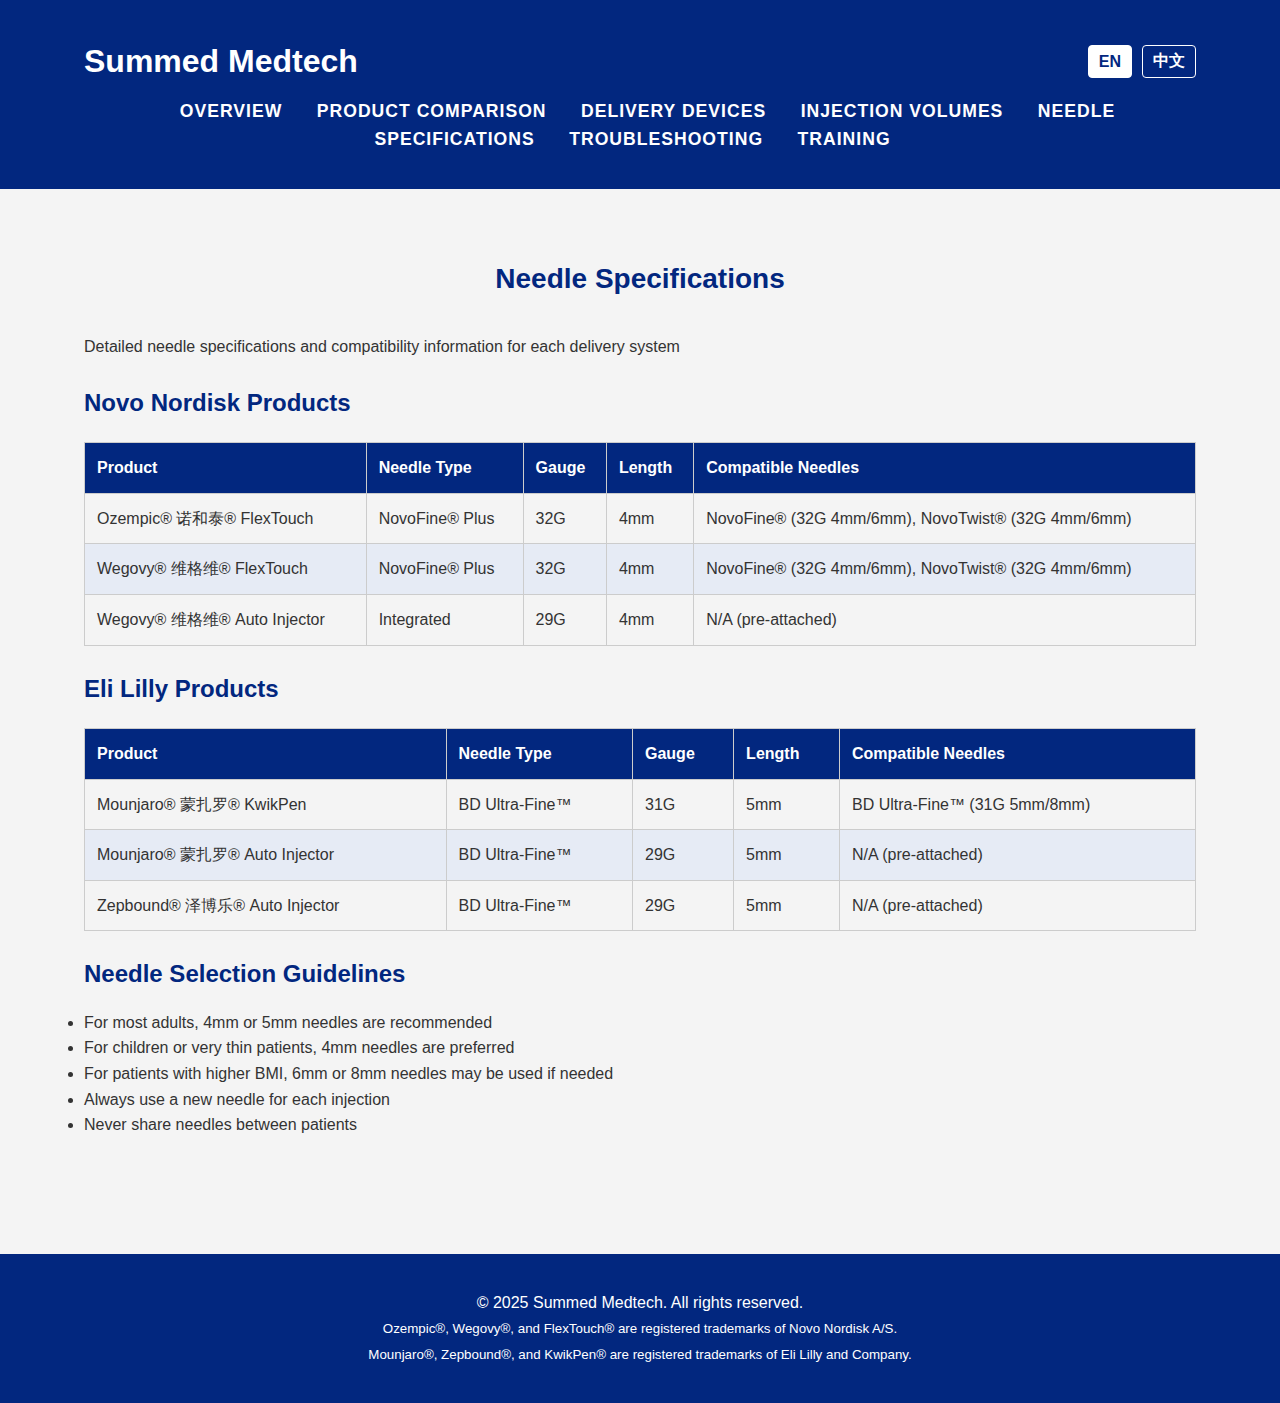
<file: manual_sections/needle_specs.html>
<!DOCTYPE html>
<html lang="en">
<head>
    <meta charset="UTF-8">
    <meta name="viewport" content="width=device-width, initial-scale=1.0">
    <title>Needle Specifications | Summed Medtech</title>
    <link rel="stylesheet" href="../style.css">
</head>
<body>
    <header>
        <div class="container">
            <div class="header-top">
                <h1>Summed Medtech</h1>
                <div class="language-selector">
                    <button class="lang-btn active" data-lang="en">EN</button>
                    <button class="lang-btn" data-lang="zh">中文</button>
                </div>
            </div>
            <nav>
                <ul>
                    <li><a href="overview.html" data-en="Overview" data-zh="概述">Overview</a></li>
                    <li><a href="product_comparison.html" data-en="Product Comparison" data-zh="产品比较">Product Comparison</a></li>
                    <li><a href="delivery_devices.html" data-en="Delivery Devices" data-zh="给药设备">Delivery Devices</a></li>
                    <li><a href="injection_volumes.html" data-en="Injection Volumes" data-zh="注射剂量">Injection Volumes</a></li>
                    <li><a href="needle_specs.html" data-en="Needle Specifications" data-zh="针头规格">Needle Specifications</a></li>
                    <li><a href="troubleshooting.html" data-en="Troubleshooting" data-zh="故障排除">Troubleshooting</a></li>
                    <li><a href="training.html" data-en="Training" data-zh="培训">Training</a></li>
                </ul>
            </nav>
        </div>
    </header>

    <section id="needle-specs">
        <div class="container">
            <h2 data-en="Needle Specifications" data-zh="针头规格">Needle Specifications</h2>
            <p data-en="Detailed needle specifications and compatibility information for each delivery system" data-zh="每个给药系统的详细针头规格和兼容性信息">
                Detailed needle specifications and compatibility information for each delivery system
            </p>

            <div class="needle-table">
                <h3>Novo Nordisk Products</h3>
                <table>
                    <thead>
                        <tr>
                            <th>Product</th>
                            <th>Needle Type</th>
                            <th>Gauge</th>
                            <th>Length</th>
                            <th>Compatible Needles</th>
                        </tr>
                    </thead>
                    <tbody>
                        <tr>
                            <td>Ozempic® 诺和泰® FlexTouch</td>
                            <td>NovoFine® Plus</td>
                            <td>32G</td>
                            <td>4mm</td>
                            <td>NovoFine® (32G 4mm/6mm), NovoTwist® (32G 4mm/6mm)</td>
                        </tr>
                        <tr>
                            <td>Wegovy® 维格维® FlexTouch</td>
                            <td>NovoFine® Plus</td>
                            <td>32G</td>
                            <td>4mm</td>
                            <td>NovoFine® (32G 4mm/6mm), NovoTwist® (32G 4mm/6mm)</td>
                        </tr>
                        <tr>
                            <td>Wegovy® 维格维® Auto Injector</td>
                            <td>Integrated</td>
                            <td>29G</td>
                            <td>4mm</td>
                            <td>N/A (pre-attached)</td>
                        </tr>
                    </tbody>
                </table>
            </div>

            <div class="needle-table">
                <h3 data-en="Eli Lilly Products" data-zh="礼来公司产品">Eli Lilly Products</h3>
                <table>
                    <thead>
                        <tr>
                            <th data-en="Product" data-zh="产品">Product</th>
                            <th data-en="Needle Type" data-zh="针头类型">Needle Type</th>
                            <th data-en="Gauge" data-zh="规格">Gauge</th>
                            <th data-en="Length" data-zh="长度">Length</th>
                            <th data-en="Compatible Needles" data-zh="兼容针头">Compatible Needles</th>
                        </tr>
                    </thead>
                    <tbody>
                        <tr>
                            <td>Mounjaro® 蒙扎罗® KwikPen</td>
                            <td>BD Ultra-Fine™</td>
                            <td>31G</td>
                            <td>5mm</td>
                            <td>BD Ultra-Fine™ (31G 5mm/8mm)</td>
                        </tr>
                        <tr>
                            <td>Mounjaro® 蒙扎罗® Auto Injector</td>
                            <td>BD Ultra-Fine™</td>
                            <td>29G</td>
                            <td>5mm</td>
                            <td>N/A (pre-attached)</td>
                        </tr>
                        <tr>
                            <td>Zepbound® 泽博乐® Auto Injector</td>
                            <td>BD Ultra-Fine™</td>
                            <td>29G</td>
                            <td>5mm</td>
                            <td>N/A (pre-attached)</td>
                        </tr>
                    </tbody>
                </table>
            </div>

            <div class="needle-info">
                <h3>Needle Selection Guidelines</h3>
                <ul>
                    <li data-en="For most adults, 4mm or 5mm needles are recommended" data-zh="对于大多数成年人，建议使用4mm或5mm针头">
                        For most adults, 4mm or 5mm needles are recommended
                    </li>
                    <li data-en="For children or very thin patients, 4mm needles are preferred" data-zh="对于儿童或非常瘦的患者，首选4mm针头">
                        For children or very thin patients, 4mm needles are preferred
                    </li>
                    <li data-en="For patients with higher BMI, 6mm or 8mm needles may be used if needed" data-zh="对于BMI较高的患者，如果需要可以使用6mm或8mm针头">
                        For patients with higher BMI, 6mm or 8mm needles may be used if needed
                    </li>
                    <li data-en="Always use a new needle for each injection" data-zh="每次注射始终使用新针头">
                        Always use a new needle for each injection
                    </li>
                    <li data-en="Never share needles between patients" data-zh="切勿在患者之间共用针头">
                        Never share needles between patients
                    </li>
                </ul>
            </div>
        </div>
    </section>

    <footer>
        <div class="container">
            <p data-en="&copy; 2025 Summed Medtech. All rights reserved." data-zh="&copy; 2025 森迈医疗科技 版权所有">&copy; 2025 Summed Medtech. All rights reserved.</p>
            <p><small data-en="Ozempic®, Wegovy®, and FlexTouch® are registered trademarks of Novo Nordisk A/S." data-zh="Ozempic®、Wegovy®和FlexTouch®是诺和诺德公司的注册商标">Ozempic®, Wegovy®, and FlexTouch® are registered trademarks of Novo Nordisk A/S.</small></p>
            <p><small data-en="Mounjaro®, Zepbound®, and KwikPen® are registered trademarks of Eli Lilly and Company." data-zh="Mounjaro®、Zepbound®和KwikPen®是礼来公司的注册商标">Mounjaro®, Zepbound®, and KwikPen® are registered trademarks of Eli Lilly and Company.</small></p>
        </div>
    </footer>

    <script src="../script.js"></script>
</body>
</html>
</file>
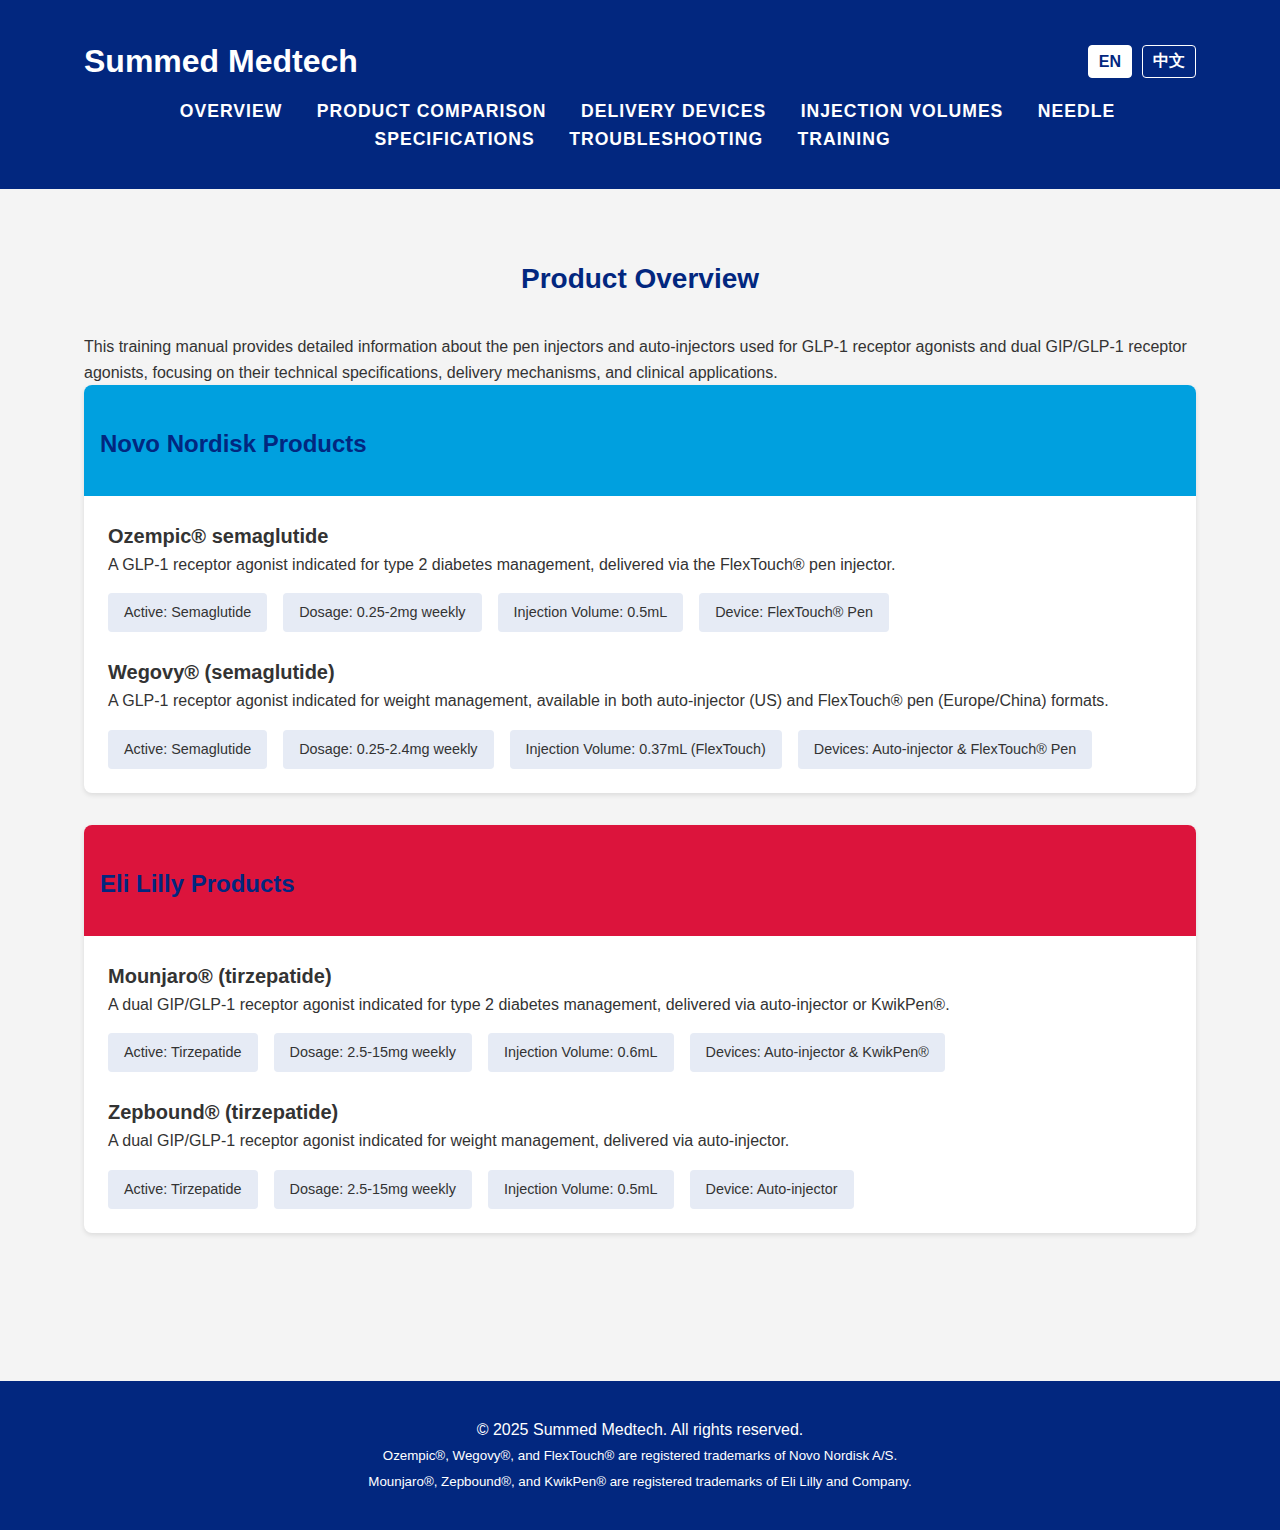
<file: manual_sections/overview.html>
<!DOCTYPE html>
<html lang="en">
<head>
    <meta charset="UTF-8">
    <meta name="viewport" content="width=device-width, initial-scale=1.0">
    <title>Product Overview | Summed Medtech</title>
    <link rel="stylesheet" href="../style.css">
</head>
<body>
    <header>
        <div class="container">
            <div class="header-top">
                <h1>Summed Medtech</h1>
                <div class="language-selector">
                    <button class="lang-btn active" data-lang="en">EN</button>
                    <button class="lang-btn" data-lang="zh">中文</button>
                </div>
            </div>
            <nav>
                <ul>
                    <li><a href="overview.html" data-en="Overview" data-zh="概述">Overview</a></li>
                    <li><a href="product_comparison.html" data-en="Product Comparison" data-zh="产品比较">Product Comparison</a></li>
                    <li><a href="delivery_devices.html" data-en="Delivery Devices" data-zh="给药设备">Delivery Devices</a></li>
                    <li><a href="injection_volumes.html" data-en="Injection Volumes" data-zh="注射剂量">Injection Volumes</a></li>
                    <li><a href="needle_specs.html" data-en="Needle Specifications" data-zh="针头规格">Needle Specifications</a></li>
                    <li><a href="troubleshooting.html" data-en="Troubleshooting" data-zh="故障排除">Troubleshooting</a></li>
                    <li><a href="training.html" data-en="Training" data-zh="培训">Training</a></li>
                </ul>
            </nav>
        </div>
    </header>

    <section id="overview">
        <div class="container">
            <h2 data-en="Product Overview" data-zh="产品概述">Product Overview</h2>
            <p data-en="This training manual provides detailed information about the pen injectors and auto-injectors used for GLP-1 receptor agonists and dual GIP/GLP-1 receptor agonists, focusing on their technical specifications, delivery mechanisms, and clinical applications." 
               data-zh="本培训手册详细介绍了用于GLP-1受体激动剂和双重GIP/GLP-1受体激动剂的笔式注射器和自动注射器，重点介绍其技术规格、给药机制和临床应用。">
               This training manual provides detailed information about the pen injectors and auto-injectors used for GLP-1 receptor agonists and dual GIP/GLP-1 receptor agonists, focusing on their technical specifications, delivery mechanisms, and clinical applications.
            </p>
            
            <div class="product-card">
                <div class="product-header novo-header">
                    <h3 data-en="Novo Nordisk Products" data-zh="诺和诺德产品">Novo Nordisk Products</h3>
                </div>
                <div class="product-body">
                    <h4 data-en="Ozempic® semaglutide" data-zh="诺和泰® (Ozempic® semaglutide)">Ozempic® semaglutide</h4>
                    <p data-en="A GLP-1 receptor agonist indicated for type 2 diabetes management, delivered via the FlexTouch® pen injector." 
                       data-zh="一种用于2型糖尿病管理的GLP-1受体激动剂，通过FlexTouch®笔式注射器给药。">
                       A GLP-1 receptor agonist indicated for type 2 diabetes management, delivered via the FlexTouch® pen injector.
                    </p>
                    <div class="product-specs">
                        <span class="spec-item" data-en="Active: Semaglutide" data-zh="活性成分: 司美格鲁肽">Active: Semaglutide</span>
                        <span class="spec-item" data-en="Dosage: 0.25-2mg weekly" data-zh="剂量: 每周0.25-2mg">Dosage: 0.25-2mg weekly</span>
                        <span class="spec-item" data-en="Injection Volume: 0.5mL" data-zh="注射体积: 0.5mL">Injection Volume: 0.5mL</span>
                        <span class="spec-item" data-en="Device: FlexTouch® Pen" data-zh="设备: FlexTouch®笔">Device: FlexTouch® Pen</span>
                    </div>
                    
                    <h4 style="margin-top: 1.5rem;" data-en="Wegovy® (semaglutide)" data-zh="维格维® (semaglutide)">Wegovy® (semaglutide)</h4>
                    <p data-en="A GLP-1 receptor agonist indicated for weight management, available in both auto-injector (US) and FlexTouch® pen (Europe/China) formats." 
                       data-zh="一种用于体重管理的GLP-1受体激动剂，提供自动注射器(美国)和FlexTouch®笔(欧洲/中国)两种形式。">
                       A GLP-1 receptor agonist indicated for weight management, available in both auto-injector (US) and FlexTouch® pen (Europe/China) formats.
                    </p>
                    <div class="product-specs">
                        <span class="spec-item" data-en="Active: Semaglutide" data-zh="活性成分: 司美格鲁肽">Active: Semaglutide</span>
                        <span class="spec-item" data-en="Dosage: 0.25-2.4mg weekly" data-zh="剂量: 每周0.25-2.4mg">Dosage: 0.25-2.4mg weekly</span>
                        <span class="spec-item" data-en="Injection Volume: 0.37mL (FlexTouch)" data-zh="注射体积: 0.37mL (FlexTouch)">Injection Volume: 0.37mL (FlexTouch)</span>
                        <span class="spec-item" data-en="Devices: Auto-injector & FlexTouch® Pen" data-zh="设备: 自动注射器 & FlexTouch®笔">Devices: Auto-injector & FlexTouch® Pen</span>
                    </div>
                </div>
            </div>
            
            <div class="product-card">
                <div class="product-header lilly-header">
                    <h3 data-en="Eli Lilly Products" data-zh="礼来公司产品">Eli Lilly Products</h3>
                </div>
                <div class="product-body">
                    <h4 data-en="Mounjaro® (tirzepatide)" data-zh="蒙扎罗® (tirzepatide)">Mounjaro® (tirzepatide)</h4>
                    <p data-en="A dual GIP/GLP-1 receptor agonist indicated for type 2 diabetes management, delivered via auto-injector or KwikPen®." 
                       data-zh="一种用于2型糖尿病管理的双重GIP/GLP-1受体激动剂，通过自动注射器或KwikPen®给药。">
                       A dual GIP/GLP-1 receptor agonist indicated for type 2 diabetes management, delivered via auto-injector or KwikPen®.
                    </p>
                    <div class="product-specs">
                        <span class="spec-item" data-en="Active: Tirzepatide" data-zh="活性成分: 替尔泽肽">Active: Tirzepatide</span>
                        <span class="spec-item" data-en="Dosage: 2.5-15mg weekly" data-zh="剂量: 每周2.5-15mg">Dosage: 2.5-15mg weekly</span>
                        <span class="spec-item" data-en="Injection Volume: 0.6mL" data-zh="注射体积: 0.6mL">Injection Volume: 0.6mL</span>
                        <span class="spec-item" data-en="Devices: Auto-injector & KwikPen®" data-zh="设备: 自动注射器 & KwikPen®">Devices: Auto-injector & KwikPen®</span>
                    </div>
                    
                    <h4 style="margin-top: 1.5rem;" data-en="Zepbound® (tirzepatide)" data-zh="泽博乐® (tirzepatide)">Zepbound® (tirzepatide)</h4>
                    <p data-en="A dual GIP/GLP-1 receptor agonist indicated for weight management, delivered via auto-injector." 
                       data-zh="一种用于体重管理的双重GIP/GLP-1受体激动剂，通过自动注射器给药。">
                       A dual GIP/GLP-1 receptor agonist indicated for weight management, delivered via auto-injector.
                    </p>
                    <div class="product-specs">
                        <span class="spec-item" data-en="Active: Tirzepatide" data-zh="活性成分: 替尔泽肽">Active: Tirzepatide</span>
                        <span class="spec-item" data-en="Dosage: 2.5-15mg weekly" data-zh="剂量: 每周2.5-15mg">Dosage: 2.5-15mg weekly</span>
                        <span class="spec-item" data-en="Injection Volume: 0.5mL" data-zh="注射体积: 0.5mL">Injection Volume: 0.5mL</span>
                        <span class="spec-item" data-en="Device: Auto-injector" data-zh="设备: 自动注射器">Device: Auto-injector</span>
                    </div>
                </div>
            </div>
        </div>
    </section>

    <footer>
        <div class="container">
            <p data-en="&copy; 2025 Summed Medtech. All rights reserved." data-zh="&copy; 2025 森迈医疗科技 版权所有">&copy; 2025 Summed Medtech. All rights reserved.</p>
            <p><small data-en="Ozempic®, Wegovy®, and FlexTouch® are registered trademarks of Novo Nordisk A/S." data-zh="Ozempic®、Wegovy®和FlexTouch®是诺和诺德公司的注册商标">Ozempic®, Wegovy®, and FlexTouch® are registered trademarks of Novo Nordisk A/S.</small></p>
            <p><small data-en="Mounjaro®, Zepbound®, and KwikPen® are registered trademarks of Eli Lilly and Company." data-zh="Mounjaro®、Zepbound®和KwikPen®是礼来公司的注册商标">Mounjaro®, Zepbound®, and KwikPen® are registered trademarks of Eli Lilly and Company.</small></p>
        </div>
    </footer>

    <script src="../script.js"></script>
</body>
</html>
</file>
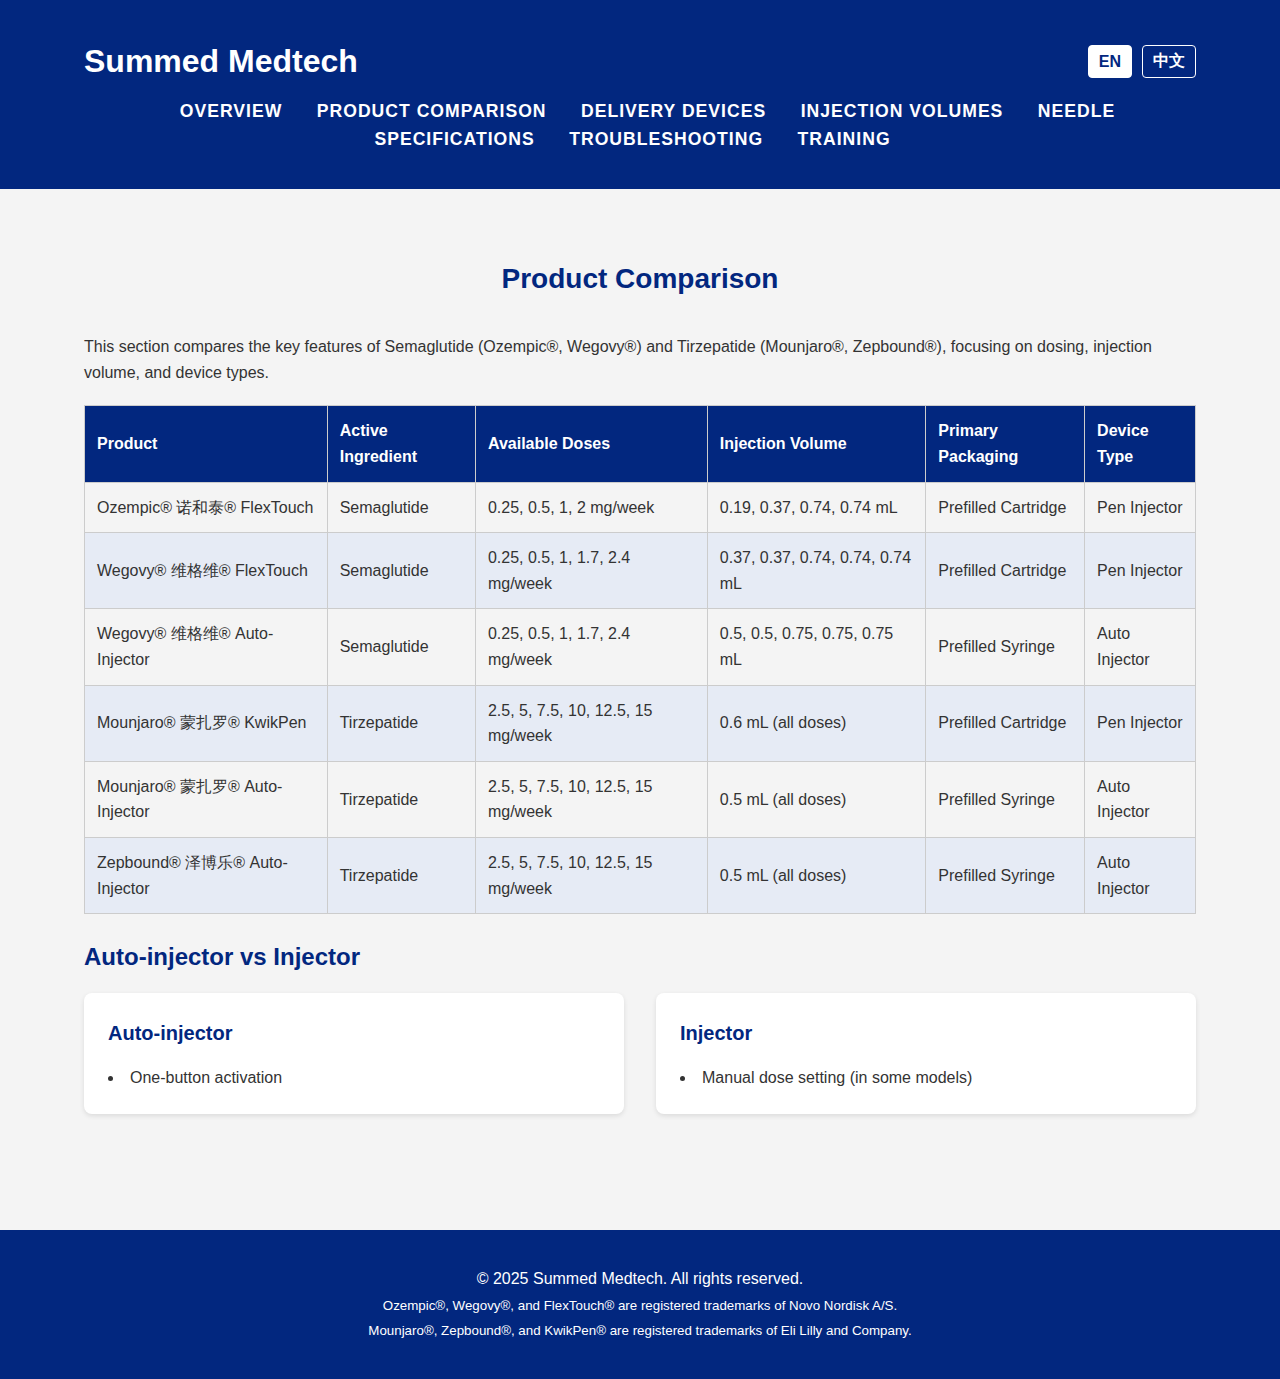
<file: manual_sections/product_comparison.html>
<!DOCTYPE html>
<html lang="en">
<head>
    <meta charset="UTF-8">
    <meta name="viewport" content="width=device-width, initial-scale=1.0">
    <title>Product Comparison | Summed Medtech</title>
    <link rel="stylesheet" href="../style.css">
</head>
<body>
    <header>
        <div class="container">
            <div class="header-top">
                <h1>Summed Medtech</h1>
                <div class="language-selector">
                    <button class="lang-btn active" data-lang="en">EN</button>
                    <button class="lang-btn" data-lang="zh">中文</button>
                </div>
            </div>
            <nav>
                <ul>
                    <li><a href="../index.html" data-en="Overview" data-zh="概述">Overview</a></li>
                    <li><a href="product_comparison.html" data-en="Product Comparison" data-zh="产品比较">Product Comparison</a></li>
                    <li><a href="delivery_devices.html" data-en="Delivery Devices" data-zh="给药设备">Delivery Devices</a></li>
                    <li><a href="injection_volumes.html" data-en="Injection Volumes" data-zh="注射剂量">Injection Volumes</a></li>
                    <li><a href="needle_specs.html" data-en="Needle Specifications" data-zh="针头规格">Needle Specifications</a></li>
                    <li><a href="troubleshooting.html" data-en="Troubleshooting" data-zh="故障排除">Troubleshooting</a></li>
                    <li><a href="training.html" data-en="Training" data-zh="培训">Training</a></li>
                </ul>
            </nav>
        </div>
    </header>

    <section id="product-comparison">
        <div class="container">
            <h2 data-en="Product Comparison" data-zh="产品比较">Product Comparison</h2>
            <p data-en="This section compares the key features of Semaglutide (Ozempic®, Wegovy®) and Tirzepatide (Mounjaro®, Zepbound®), focusing on dosing, injection volume, and device types."
               data-zh="本节比较了Semaglutide（Ozempic®、Wegovy®）和Tirzepatide（Mounjaro®、Zepbound®）的关键特性，重点关注剂量、注射体积和设备类型。">
               This section compares the key features of Semaglutide (Ozempic®, Wegovy®) and Tirzepatide (Mounjaro®, Zepbound®), focusing on dosing, injection volume, and device types.
            </p>

            <!-- Rest of product comparison content from original file -->
            <table>
                <thead>
                    <tr>
                        <th data-en="Product" data-zh="产品">Product</th>
                        <th data-en="Active Ingredient" data-zh="活性成分">Active Ingredient</th>
                        <th data-en="Available Doses" data-zh="可用剂量">Available Doses</th>
                        <th data-en="Injection Volume" data-zh="注射体积">Injection Volume</th>
                        <th data-en="Primary Packaging" data-zh="主要包装">Primary Packaging</th>
                        <th data-en="Device Type" data-zh="设备类型">Device Type</th>
                    </tr>
                </thead>
                <tbody>
                    <!-- Novo Nordisk Products -->
                    <tr>
                        <td>Ozempic® 诺和泰® FlexTouch</td>
                        <td>Semaglutide</td>
                        <td>0.25, 0.5, 1, 2 mg/week</td>
                        <td>0.19, 0.37, 0.74, 0.74 mL</td>
                        <td>Prefilled Cartridge</td>
                        <td>Pen Injector</td>
                    </tr>
                    <tr>
                        <td>Wegovy® 维格维® FlexTouch</td>
                        <td>Semaglutide</td>
                        <td>0.25, 0.5, 1, 1.7, 2.4 mg/week</td>
                        <td>0.37, 0.37, 0.74, 0.74, 0.74 mL</td>
                        <td>Prefilled Cartridge</td>
                        <td>Pen Injector</td>
                    </tr>
                    <tr>
                        <td>Wegovy® 维格维® Auto-Injector</td>
                        <td>Semaglutide</td>
                        <td>0.25, 0.5, 1, 1.7, 2.4 mg/week</td>
                        <td>0.5, 0.5, 0.75, 0.75, 0.75 mL</td>
                        <td>Prefilled Syringe</td>
                        <td>Auto Injector</td>
                    </tr>

                    <!-- Eli Lilly Products -->
                    <tr>
                        <td>Mounjaro® 蒙扎罗® KwikPen</td>
                        <td>Tirzepatide</td>
                        <td>2.5, 5, 7.5, 10, 12.5, 15 mg/week</td>
                        <td>0.6 mL (all doses)</td>
                        <td>Prefilled Cartridge</td>
                        <td>Pen Injector</td>
                    </tr>
                    <tr>
                        <td>Mounjaro® 蒙扎罗® Auto-Injector</td>
                        <td>Tirzepatide</td>
                        <td>2.5, 5, 7.5, 10, 12.5, 15 mg/week</td>
                        <td>0.5 mL (all doses)</td>
                        <td>Prefilled Syringe</td>
                        <td>Auto Injector</td>
                    </tr>
                    <tr>
                        <td>Zepbound® 泽博乐® Auto-Injector</td>
                        <td>Tirzepatide</td>
                        <td>2.5, 5, 7.5, 10, 12.5, 15 mg/week</td>
                        <td>0.5 mL (all doses)</td>
                        <td>Prefilled Syringe</td>
                        <td>Auto Injector</td>
                    </tr>
                </tbody>
            </table>

            <h3>Auto-injector vs Injector</h3>
            <div class="comparison-grid">
                <div class="compare-card">
                    <h4>Auto-injector</h4>
                    <ul>
                        <li>One-button activation</li>
                        <!-- Rest of auto-injector points -->
                    </ul>
                </div>
                <div class="compare-card">
                    <h4>Injector</h4>
                    <ul>
                        <li>Manual dose setting (in some models)</li>
                        <!-- Rest of pen injector points -->
                    </ul>
                </div>
            </div>
        </div>
    </section>

    <footer>
        <div class="container">
            <p data-en="&copy; 2025 Summed Medtech. All rights reserved." data-zh="&copy; 2025 森迈医疗科技 版权所有">&copy; 2025 Summed Medtech. All rights reserved.</p>
            <p><small data-en="Ozempic®, Wegovy®, and FlexTouch® are registered trademarks of Novo Nordisk A/S." data-zh="Ozempic®、Wegovy®和FlexTouch®是诺和诺德公司的注册商标">Ozempic®, Wegovy®, and FlexTouch® are registered trademarks of Novo Nordisk A/S.</small></p>
            <p><small data-en="Mounjaro®, Zepbound®, and KwikPen® are registered trademarks of Eli Lilly and Company." data-zh="Mounjaro®、Zepbound®和KwikPen®是礼来公司的注册商标">Mounjaro®, Zepbound®, and KwikPen® are registered trademarks of Eli Lilly and Company.</small></p>
        </div>
    </footer>

    <script src="../script.js"></script>
</body>
</html>
</file>
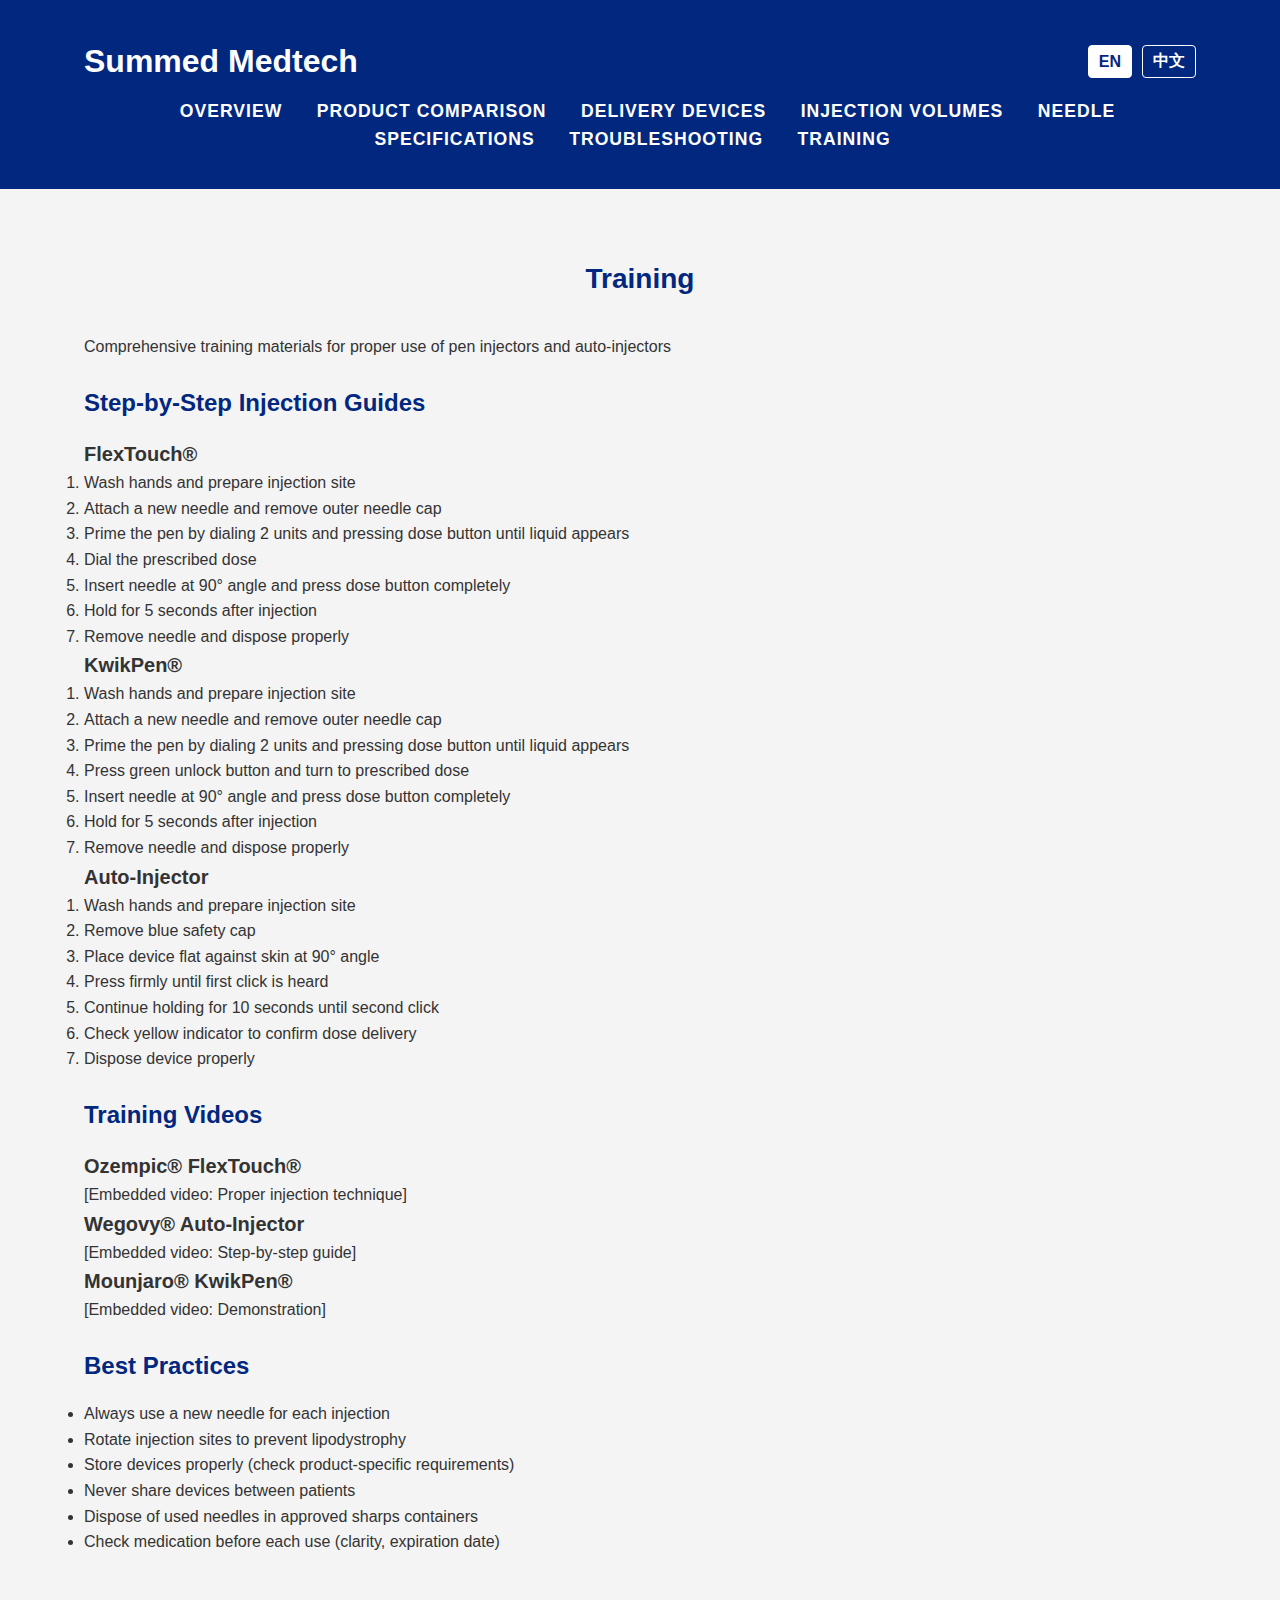
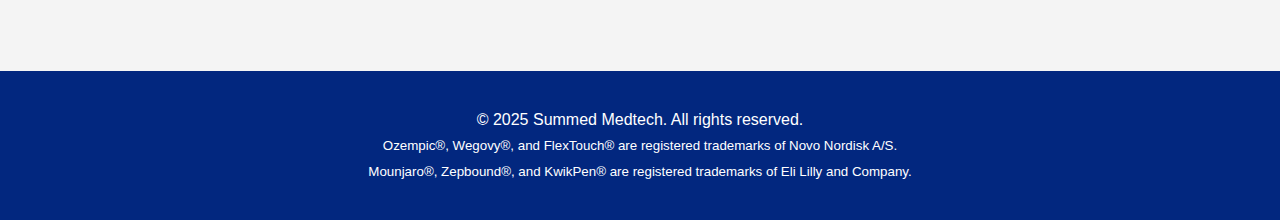
<file: manual_sections/training.html>
<!DOCTYPE html>
<html lang="en">
<head>
    <meta charset="UTF-8">
    <meta name="viewport" content="width=device-width, initial-scale=1.0">
    <title>Training | Summed Medtech</title>
    <link rel="stylesheet" href="../style.css">
</head>
<body>
    <header>
        <div class="container">
            <div class="header-top">
                <h1>Summed Medtech</h1>
                <div class="language-selector">
                    <button class="lang-btn active" data-lang="en">EN</button>
                    <button class="lang-btn" data-lang="zh">中文</button>
                </div>
            </div>
            <nav>
                <ul>
                    <li><a href="overview.html" data-en="Overview" data-zh="概述">Overview</a></li>
                    <li><a href="product_comparison.html" data-en="Product Comparison" data-zh="产品比较">Product Comparison</a></li>
                    <li><a href="delivery_devices.html" data-en="Delivery Devices" data-zh="给药设备">Delivery Devices</a></li>
                    <li><a href="injection_volumes.html" data-en="Injection Volumes" data-zh="注射剂量">Injection Volumes</a></li>
                    <li><a href="needle_specs.html" data-en="Needle Specifications" data-zh="针头规格">Needle Specifications</a></li>
                    <li><a href="troubleshooting.html" data-en="Troubleshooting" data-zh="故障排除">Troubleshooting</a></li>
                    <li><a href="training.html" data-en="Training" data-zh="培训">Training</a></li>
                </ul>
            </nav>
        </div>
    </header>

    <section id="training">
        <div class="container">
            <h2 data-en="Training" data-zh="培训">Training</h2>
            <p data-en="Comprehensive training materials for proper use of pen injectors and auto-injectors" data-zh="正确使用笔式注射器和自动注射器的综合培训材料">
                Comprehensive training materials for proper use of pen injectors and auto-injectors
            </p>

            <div class="training-section">
                <h3 data-en="Step-by-Step Injection Guides" data-zh="分步注射指南">Step-by-Step Injection Guides</h3>
                
                <div class="training-card">
                    <h4 data-en="FlexTouch®" data-zh="FlexTouch®">FlexTouch®</h4>
                    <ol>
                        <li data-en="Wash hands and prepare injection site" data-zh="洗手并准备注射部位">Wash hands and prepare injection site</li>
                        <li data-en="Attach a new needle and remove outer needle cap" data-zh="安装新针头并取下外针帽">Attach a new needle and remove outer needle cap</li>
                        <li data-en="Prime the pen by dialing 2 units and pressing dose button until liquid appears" data-zh="旋转2个单位剂量并按下剂量按钮排气，直到液体出现">Prime the pen by dialing 2 units and pressing dose button until liquid appears</li>
                        <li data-en="Dial the prescribed dose" data-zh="旋转至处方剂量">Dial the prescribed dose</li>
                        <li data-en="Insert needle at 90° angle and press dose button completely" data-zh="以90度角插入针头并完全按下剂量按钮">Insert needle at 90° angle and press dose button completely</li>
                        <li data-en="Hold for 5 seconds after injection" data-zh="注射后保持5秒钟">Hold for 5 seconds after injection</li>
                        <li data-en="Remove needle and dispose properly" data-zh="取下针头并妥善处理">Remove needle and dispose properly</li>
                    </ol>
                </div>

                <div class="training-card">
                    <h4 data-en="KwikPen®" data-zh="KwikPen®">KwikPen®</h4>
                    <ol>
                        <li data-en="Wash hands and prepare injection site" data-zh="洗手并准备注射部位">Wash hands and prepare injection site</li>
                        <li data-en="Attach a new needle and remove outer needle cap" data-zh="安装新针头并取下外针帽">Attach a new needle and remove outer needle cap</li>
                        <li data-en="Prime the pen by dialing 2 units and pressing dose button until liquid appears" data-zh="旋转2个单位剂量并按下剂量按钮排气，直到液体出现">Prime the pen by dialing 2 units and pressing dose button until liquid appears</li>
                        <li data-en="Press green unlock button and turn to prescribed dose" data-zh="按下绿色解锁按钮并旋转至处方剂量">Press green unlock button and turn to prescribed dose</li>
                        <li data-en="Insert needle at 90° angle and press dose button completely" data-zh="以90度角插入针头并完全按下剂量按钮">Insert needle at 90° angle and press dose button completely</li>
                        <li data-en="Hold for 5 seconds after injection" data-zh="注射后保持5秒钟">Hold for 5 seconds after injection</li>
                        <li data-en="Remove needle and dispose properly" data-zh="取下针头并妥善处理">Remove needle and dispose properly</li>
                    </ol>
                </div>

                <div class="training-card">
                    <h4 data-en="Auto-Injector" data-zh="自动注射器">Auto-Injector</h4>
                    <ol>
                        <li data-en="Wash hands and prepare injection site" data-zh="洗手并准备注射部位">Wash hands and prepare injection site</li>
                        <li data-en="Remove blue safety cap" data-zh="取下蓝色安全帽">Remove blue safety cap</li>
                        <li data-en="Place device flat against skin at 90° angle" data-zh="将设备以90度角平放在皮肤上">Place device flat against skin at 90° angle</li>
                        <li data-en="Press firmly until first click is heard" data-zh="用力按压直到听到第一声咔嗒声">Press firmly until first click is heard</li>
                        <li data-en="Continue holding for 10 seconds until second click" data-zh="继续按住10秒钟直到第二声咔嗒声">Continue holding for 10 seconds until second click</li>
                        <li data-en="Check yellow indicator to confirm dose delivery" data-zh="检查黄色指示器确认剂量输送">Check yellow indicator to confirm dose delivery</li>
                        <li data-en="Dispose device properly" data-zh="妥善处理设备">Dispose device properly</li>
                    </ol>
                </div>
            </div>

            <div class="training-section">
                <h3 data-en="Training Videos" data-zh="培训视频">Training Videos</h3>
                <div class="video-grid">
                    <div class="video-card">
                        <h4 data-en="Ozempic® FlexTouch®" data-zh="Ozempic® FlexTouch®">Ozempic® FlexTouch®</h4>
                        <div class="video-placeholder">
                            <p data-en="[Embedded video: Proper injection technique]" 
                               data-zh="[嵌入视频：正确注射技术]">[Embedded video: Proper injection technique]</p>
                        </div>
                    </div>
                    <div class="video-card">
                        <h4 data-en="Wegovy® Auto-Injector" data-zh="Wegovy® 自动注射器">Wegovy® Auto-Injector</h4>
                        <div class="video-placeholder">
                            <p data-en="[Embedded video: Step-by-step guide]" 
                               data-zh="[嵌入视频：分步指南]">[Embedded video: Step-by-step guide]</p>
                        </div>
                    </div>
                    <div class="video-card">
                        <h4 data-en="Mounjaro® KwikPen®" data-zh="Mounjaro® KwikPen®">Mounjaro® KwikPen®</h4>
                        <div class="video-placeholder">
                            <p data-en="[Embedded video: Demonstration]" 
                               data-zh="[嵌入视频：演示]">[Embedded video: Demonstration]</p>
                        </div>
                    </div>
                </div>
            </div>

            <div class="training-section">
                <h3 data-en="Best Practices" data-zh="最佳实践">Best Practices</h3>
                <ul>
                    <li data-en="Always use a new needle for each injection" 
                        data-zh="每次注射都使用新针头">Always use a new needle for each injection</li>
                    <li data-en="Rotate injection sites to prevent lipodystrophy" 
                        data-zh="轮换注射部位以防止脂肪营养不良">Rotate injection sites to prevent lipodystrophy</li>
                    <li data-en="Store devices properly (check product-specific requirements)" 
                        data-zh="妥善储存设备（检查产品特定要求）">Store devices properly (check product-specific requirements)</li>
                    <li data-en="Never share devices between patients" 
                        data-zh="切勿在患者之间共享设备">Never share devices between patients</li>
                    <li data-en="Dispose of used needles in approved sharps containers" 
                        data-zh="将用过的针头丢弃在批准的锐器容器中">Dispose of used needles in approved sharps containers</li>
                    <li data-en="Check medication before each use (clarity, expiration date)" 
                        data-zh="每次使用前检查药物（澄清度、有效期）">Check medication before each use (clarity, expiration date)</li>
                </ul>
            </div>
        </div>
    </section>

    <footer>
        <div class="container">
            <p>&copy; 2025 Summed Medtech. All rights reserved.</p>
            <p><small>Ozempic®, Wegovy®, and FlexTouch® are registered trademarks of Novo Nordisk A/S.</small></p>
            <p><small>Mounjaro®, Zepbound®, and KwikPen® are registered trademarks of Eli Lilly and Company.</small></p>
        </div>
    </footer>

    <script src="../script.js"></script>
</body>
</html>
</file>
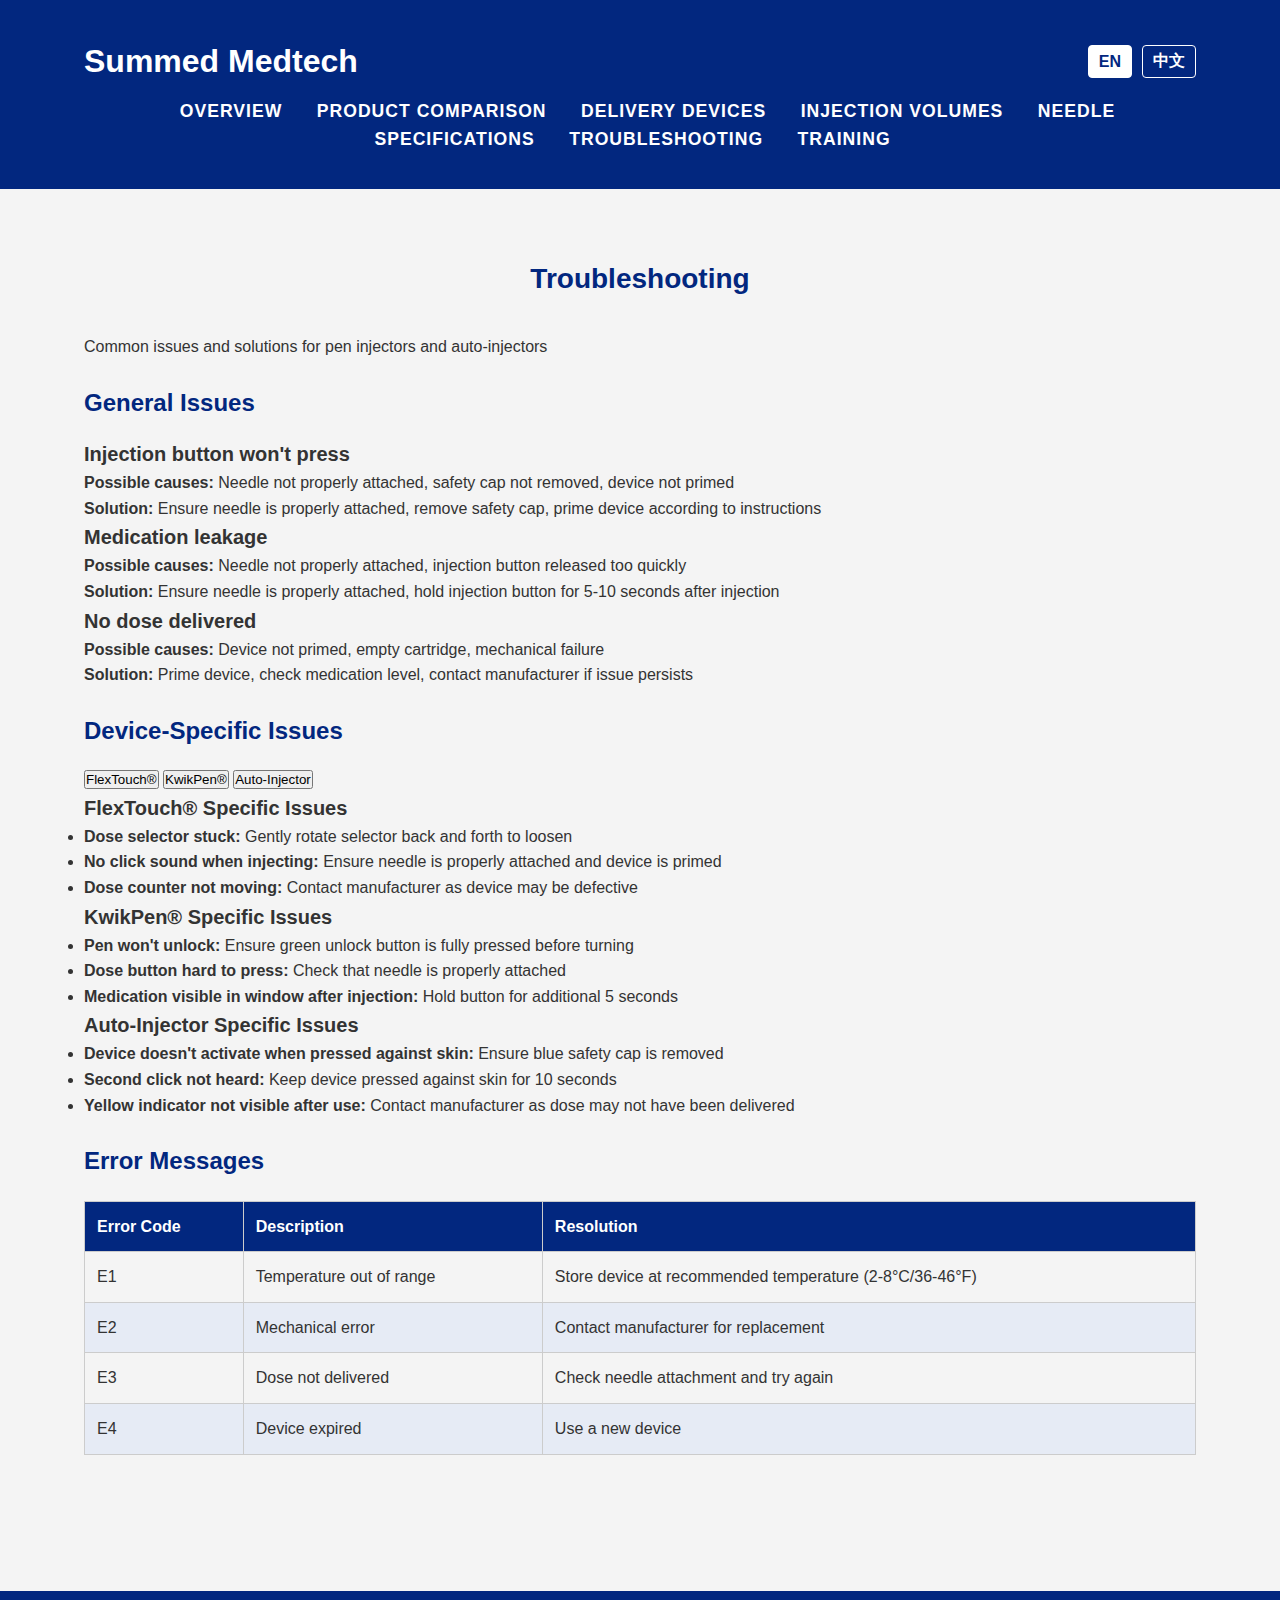
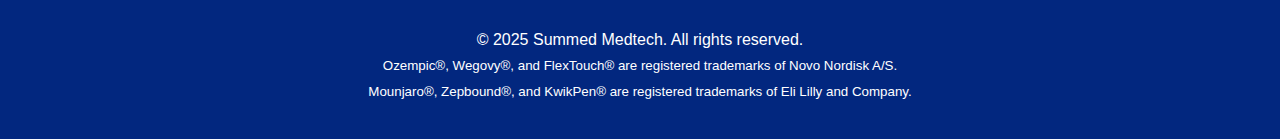
<file: manual_sections/troubleshooting.html>
<!DOCTYPE html>
<html lang="en">
<head>
    <meta charset="UTF-8">
    <meta name="viewport" content="width=device-width, initial-scale=1.0">
    <title>Troubleshooting | Summed Medtech</title>
    <link rel="stylesheet" href="../style.css">
</head>
<body>
    <header>
        <div class="container">
            <div class="header-top">
                <h1>Summed Medtech</h1>
                <div class="language-selector">
                    <button class="lang-btn active" data-lang="en">EN</button>
                    <button class="lang-btn" data-lang="zh">中文</button>
                </div>
            </div>
            <nav>
                <ul>
                    <li><a href="overview.html" data-en="Overview" data-zh="概述">Overview</a></li>
                    <li><a href="product_comparison.html" data-en="Product Comparison" data-zh="产品比较">Product Comparison</a></li>
                    <li><a href="delivery_devices.html" data-en="Delivery Devices" data-zh="给药设备">Delivery Devices</a></li>
                    <li><a href="injection_volumes.html" data-en="Injection Volumes" data-zh="注射剂量">Injection Volumes</a></li>
                    <li><a href="needle_specs.html" data-en="Needle Specifications" data-zh="针头规格">Needle Specifications</a></li>
                    <li><a href="troubleshooting.html" data-en="Troubleshooting" data-zh="故障排除">Troubleshooting</a></li>
                    <li><a href="training.html" data-en="Training" data-zh="培训">Training</a></li>
                </ul>
            </nav>
        </div>
    </header>

    <section id="troubleshooting">
        <div class="container">
            <h2 data-en="Troubleshooting" data-zh="故障排除">Troubleshooting</h2>
            <p data-en="Common issues and solutions for pen injectors and auto-injectors" data-zh="笔式注射器和自动注射器的常见问题和解决方案">
                Common issues and solutions for pen injectors and auto-injectors
            </p>

            <div class="troubleshooting-section">
                <h3 data-en="General Issues" data-zh="常见问题">General Issues</h3>
                <div class="issue-card">
                    <h4 data-en="Injection button won't press" data-zh="注射按钮无法按下">Injection button won't press</h4>
                    <p><strong data-en="Possible causes:" data-zh="可能原因：">Possible causes:</strong> 
                        <span data-en="Needle not properly attached, safety cap not removed, device not primed" 
                              data-zh="针头未正确安装，安全帽未移除，设备未排气">Needle not properly attached, safety cap not removed, device not primed</span>
                    </p>
                    <p><strong data-en="Solution:" data-zh="解决方案：">Solution:</strong> 
                        <span data-en="Ensure needle is properly attached, remove safety cap, prime device according to instructions" 
                              data-zh="确保针头正确安装，移除安全帽，按照说明对设备进行排气">Ensure needle is properly attached, remove safety cap, prime device according to instructions</span>
                    </p>
                </div>
                <div class="issue-card">
                    <h4 data-en="Medication leakage" data-zh="药物泄漏">Medication leakage</h4>
                    <p><strong data-en="Possible causes:" data-zh="可能原因：">Possible causes:</strong> 
                        <span data-en="Needle not properly attached, injection button released too quickly" 
                              data-zh="针头未正确安装，注射按钮释放过快">Needle not properly attached, injection button released too quickly</span>
                    </p>
                    <p><strong data-en="Solution:" data-zh="解决方案：">Solution:</strong> 
                        <span data-en="Ensure needle is properly attached, hold injection button for 5-10 seconds after injection" 
                              data-zh="确保针头正确安装，注射后保持按钮按下5-10秒">Ensure needle is properly attached, hold injection button for 5-10 seconds after injection</span>
                    </p>
                </div>
                <div class="issue-card">
                    <h4 data-en="No dose delivered" data-zh="未输送剂量">No dose delivered</h4>
                    <p><strong data-en="Possible causes:" data-zh="可能原因：">Possible causes:</strong> 
                        <span data-en="Device not primed, empty cartridge, mechanical failure" 
                              data-zh="设备未排气，药筒为空，机械故障">Device not primed, empty cartridge, mechanical failure</span>
                    </p>
                    <p><strong data-en="Solution:" data-zh="解决方案：">Solution:</strong> 
                        <span data-en="Prime device, check medication level, contact manufacturer if issue persists" 
                              data-zh="对设备排气，检查药物量，如果问题持续请联系制造商">Prime device, check medication level, contact manufacturer if issue persists</span>
                    </p>
                </div>
            </div>

            <div class="troubleshooting-section">
                <h3 data-en="Device-Specific Issues" data-zh="设备特定问题">Device-Specific Issues</h3>
                <div class="device-tabs">
                    <div class="tab">
                        <button class="tablinks active" onclick="openDeviceTab(event, 'flexTouch')" 
                                data-en="FlexTouch®" data-zh="FlexTouch®">FlexTouch®</button>
                        <button class="tablinks" onclick="openDeviceTab(event, 'kwikPen')"
                                data-en="KwikPen®" data-zh="KwikPen®">KwikPen®</button>
                        <button class="tablinks" onclick="openDeviceTab(event, 'autoInjector')"
                                data-en="Auto-Injector" data-zh="自动注射器">Auto-Injector</button>
                    </div>

                    <div id="flexTouch" class="tabcontent" style="display: block;">
                        <h4 data-en="FlexTouch® Specific Issues" data-zh="FlexTouch® 特定问题">FlexTouch® Specific Issues</h4>
                        <ul>
                            <li><strong data-en="Dose selector stuck:" data-zh="剂量选择器卡住：">Dose selector stuck:</strong> 
                                <span data-en="Gently rotate selector back and forth to loosen" 
                                      data-zh="轻轻来回旋转选择器以松开">Gently rotate selector back and forth to loosen</span></li>
                            <li><strong data-en="No click sound when injecting:" data-zh="注射时没有咔嗒声：">No click sound when injecting:</strong> 
                                <span data-en="Ensure needle is properly attached and device is primed" 
                                      data-zh="确保针头正确安装且设备已排气">Ensure needle is properly attached and device is primed</span></li>
                            <li><strong data-en="Dose counter not moving:" data-zh="剂量计数器不动：">Dose counter not moving:</strong> 
                                <span data-en="Contact manufacturer as device may be defective" 
                                      data-zh="联系制造商，设备可能有缺陷">Contact manufacturer as device may be defective</span></li>
                        </ul>
                    </div>

                    <div id="kwikPen" class="tabcontent">
                        <h4 data-en="KwikPen® Specific Issues" data-zh="KwikPen® 特定问题">KwikPen® Specific Issues</h4>
                        <ul>
                            <li><strong data-en="Pen won't unlock:" data-zh="笔无法解锁：">Pen won't unlock:</strong> 
                                <span data-en="Ensure green unlock button is fully pressed before turning" 
                                      data-zh="在转动前确保绿色解锁按钮完全按下">Ensure green unlock button is fully pressed before turning</span></li>
                            <li><strong data-en="Dose button hard to press:" data-zh="剂量按钮难以按下：">Dose button hard to press:</strong> 
                                <span data-en="Check that needle is properly attached" 
                                      data-zh="检查针头是否正确安装">Check that needle is properly attached</span></li>
                            <li><strong data-en="Medication visible in window after injection:" data-zh="注射后窗口中可见药物：">Medication visible in window after injection:</strong> 
                                <span data-en="Hold button for additional 5 seconds" 
                                      data-zh="保持按钮按下额外5秒钟">Hold button for additional 5 seconds</span></li>
                        </ul>
                    </div>

                    <div id="autoInjector" class="tabcontent">
                        <h4 data-en="Auto-Injector Specific Issues" data-zh="自动注射器特定问题">Auto-Injector Specific Issues</h4>
                        <ul>
                            <li><strong data-en="Device doesn't activate when pressed against skin:" data-zh="按压皮肤时设备不激活：">Device doesn't activate when pressed against skin:</strong> 
                                <span data-en="Ensure blue safety cap is removed" 
                                      data-zh="确保蓝色安全帽已移除">Ensure blue safety cap is removed</span></li>
                            <li><strong data-en="Second click not heard:" data-zh="未听到第二声咔嗒声：">Second click not heard:</strong> 
                                <span data-en="Keep device pressed against skin for 10 seconds" 
                                      data-zh="保持设备按压皮肤10秒钟">Keep device pressed against skin for 10 seconds</span></li>
                            <li><strong data-en="Yellow indicator not visible after use:" data-zh="使用后黄色指示器不可见：">Yellow indicator not visible after use:</strong> 
                                <span data-en="Contact manufacturer as dose may not have been delivered" 
                                      data-zh="联系制造商，剂量可能未输送">Contact manufacturer as dose may not have been delivered</span></li>
                        </ul>
                    </div>
                </div>
            </div>

            <div class="troubleshooting-section">
                <h3 data-en="Error Messages" data-zh="错误信息">Error Messages</h3>
                <table class="error-table">
                    <thead>
                        <tr>
                            <th data-en="Error Code" data-zh="错误代码">Error Code</th>
                            <th data-en="Description" data-zh="描述">Description</th>
                            <th data-en="Resolution" data-zh="解决方法">Resolution</th>
                        </tr>
                    </thead>
                    <tbody>
                        <tr>
                            <td>E1</td>
                            <td data-en="Temperature out of range" data-zh="温度超出范围">Temperature out of range</td>
                            <td data-en="Store device at recommended temperature (2-8°C/36-46°F)" 
                                data-zh="将设备存放在推荐温度下 (2-8°C/36-46°F)">Store device at recommended temperature (2-8°C/36-46°F)</td>
                        </tr>
                        <tr>
                            <td>E2</td>
                            <td data-en="Mechanical error" data-zh="机械错误">Mechanical error</td>
                            <td data-en="Contact manufacturer for replacement" 
                                data-zh="联系制造商更换">Contact manufacturer for replacement</td>
                        </tr>
                        <tr>
                            <td>E3</td>
                            <td data-en="Dose not delivered" data-zh="剂量未输送">Dose not delivered</td>
                            <td data-en="Check needle attachment and try again" 
                                data-zh="检查针头连接并重试">Check needle attachment and try again</td>
                        </tr>
                        <tr>
                            <td>E4</td>
                            <td data-en="Device expired" data-zh="设备过期">Device expired</td>
                            <td data-en="Use a new device" 
                                data-zh="使用新设备">Use a new device</td>
                        </tr>
                    </tbody>
                </table>
            </div>
        </div>
    </section>

    <footer>
        <div class="container">
            <p>&copy; 2025 Summed Medtech. All rights reserved.</p>
            <p><small>Ozempic®, Wegovy®, and FlexTouch® are registered trademarks of Novo Nordisk A/S.</small></p>
            <p><small>Mounjaro®, Zepbound®, and KwikPen® are registered trademarks of Eli Lilly and Company.</small></p>
        </div>
    </footer>

    <script src="../script.js"></script>
</body>
</html>
</file>
<file: style.css>
/* Language Selector Styles */
.header-top {
    display: flex;
    justify-content: space-between;
    align-items: center;
}

.language-selector {
    display: flex;
    gap: 10px;
}

.lang-btn {
    padding: 5px 10px;
    border: 1px solid white;
    background: transparent;
    color: white;
    cursor: pointer;
    border-radius: 4px;
    font-size: 1rem;
    font-weight: bold;
}

.lang-btn.active,
nav ul li a.active {
    background: white;
    color: var(--primary-color);
    font-weight: bold;
}

/* Reset */
* {
    margin: 0;
    padding: 0;
    box-sizing: border-box;
}

:root {
    --primary-color: #02277F; /* Summed Medtech deep blue */
    --secondary-color: #E6EBF5;
    --novo-color: #00A0DF; /* Novo Nordisk blue */
    --lilly-color: #DC143C; /* Eli Lilly red */
    --white: #FFFFFF;
    --light-gray: #f4f4f4;
    --dark-gray: #333;
}

body {
    font-family: Arial, sans-serif;
    font-size: 16px;
    line-height: 1.6;
    background-color: var(--light-gray);
    color: var(--dark-gray);
}

h1 { font-size: 2rem; }
h2 { font-size: 1.75rem; }
h3 { font-size: 1.5rem; }
h4 { font-size: 1.25rem; }

.container {
    width: 90%;
    max-width: 1200px;
    margin: auto;
    padding: 20px;
}

header {
    background: var(--primary-color);
    color: var(--white);
    padding: 1rem 0;
}

header h1 {
    text-align: center;
}

nav ul {
    list-style: none;
    text-align: center;
    margin-top: 10px;
}

nav ul li {
    display: inline;
    margin: 0 15px;
}

nav ul li a {
    color: var(--white);
    text-decoration: none;
    font-weight: bold;
    font-size: 1.1rem;
    text-transform: uppercase;
    letter-spacing: 1px;
}

.hero {
    background: var(--secondary-color);
    padding: 3rem 0;
    text-align: center;
}

.hero h2 {
    margin-bottom: 1rem;
    color: var(--primary-color);
}

section {
    padding: 3rem 0;
}

section h2 {
    text-align: center;
    margin-bottom: 2rem;
    color: var(--primary-color);
    font-size: 1.75rem;
}

section h3 {
    color: var(--primary-color);
    margin: 1.5rem 0 1rem 0;
    font-size: 1.5rem;
}

table {
    width: 100%;
    border-collapse: collapse;
    margin: 20px 0;
}

th, td {
    padding: 12px;
    border: 1px solid #ccc;
    text-align: left;
}

th {
    background-color: var(--primary-color);
    color: var(--white);
}

tr:nth-child(even) {
    background-color: var(--secondary-color);
}

.comparison-grid {
    display: flex;
    gap: 2rem;
    justify-content: space-between;
    flex-wrap: wrap;
}

.compare-card {
    background: var(--white);
    padding: 1.5rem;
    border-radius: 8px;
    box-shadow: 0 2px 5px rgba(0, 0, 0, 0.1);
    flex: 1;
    min-width: 250px;
}

.compare-card h4 {
    margin-bottom: 1rem;
    color: var(--primary-color);
}

.compare-card ul {
    list-style: disc inside;
}

.key-points {
    list-style: disc inside;
    max-width: 700px;
    margin: 1rem auto;
    padding-left: 20px;
}

.key-points li {
    margin-bottom: 0.5rem;
}

footer {
    background: var(--primary-color);
    color: var(--white);
    text-align: center;
    padding: 1rem 0;
    margin-top: 3rem;
}

.image-gallery {
    display: grid;
    grid-template-columns: repeat(auto-fit, minmax(250px, 1fr));
    gap: 1.5rem;
    margin-top: 2rem;
}

.image-card {
    background: var(--white);
    padding: 1rem;
    border-radius: 8px;
    box-shadow: 0 2px 5px rgba(0, 0, 0, 0.1);
    text-align: center;
}

.image-card img {
    max-width: 100%;
    height: auto;
    border-radius: 6px;
    margin-bottom: 0.5rem;
}

.product-card {
    background: var(--white);
    border-radius: 8px;
    box-shadow: 0 2px 5px rgba(0, 0, 0, 0.1);
    margin-bottom: 2rem;
    overflow: hidden;
}

.product-header {
    padding: 1rem;
    color: var(--white);
}

.novo-header {
    background-color: var(--novo-color);
}

.lilly-header {
    background-color: var(--lilly-color);
}

.product-body {
    padding: 1.5rem;
}

.product-specs {
    display: flex;
    flex-wrap: wrap;
    gap: 1rem;
    margin-top: 1rem;
}

.spec-item {
    background: var(--secondary-color);
    padding: 0.5rem 1rem;
    border-radius: 4px;
    font-size: 0.9rem;
}

.placeholder-image {
    background-color: #ddd;
    height: 200px;
    display: flex;
    align-items: center;
    justify-content: center;
    color: #666;
    font-style: italic;
    margin-bottom: 1rem;
}

.device-comparison {
    display: grid;
    grid-template-columns: repeat(auto-fit, minmax(300px, 1fr));
    gap: 2rem;
    margin: 2rem 0;
}

.device-card {
    background: var(--white);
    border-radius: 8px;
    box-shadow: 0 2px 5px rgba(0, 0, 0, 0.1);
    overflow: hidden;
}

.device-image {
    height: 200px;
    background-color: #eee;
    display: flex;
    align-items: center;
    justify-content: center;
}

.device-image img {
    max-height: 100%;
    width: auto;
    object-fit: contain;
}

.device-details {
    padding: 1.5rem;
}

.device-details h4 {
    margin-bottom: 1rem;
    color: var(--primary-color);
}

.device-specs {
    margin-top: 1rem;
}

.device-specs li {
    margin-bottom: 0.5rem;
    list-style-position: inside;
}

.injection-volume {
    background: var(--secondary-color);
    padding: 2rem;
    border-radius: 8px;
    margin: 2rem 0;
}

.injection-volume h3 {
    margin-top: 0;
}

.needle-specs {
    background: var(--white);
    padding: 1.5rem;
    border-radius: 8px;
    box-shadow: 0 2px 5px rgba(0, 0, 0, 0.1);
    margin: 2rem 0;
}

.troubleshooting {
    background: var(--white);
    padding: 1.5rem;
    border-radius: 8px;
    box-shadow: 0 2px 5px rgba(0, 0, 0, 0.1);
    margin: 2rem 0;
}

.troubleshooting h3 {
    margin-top: 0;
}

.troubleshooting-grid {
    display: grid;
    grid-template-columns: repeat(auto-fit, minmax(300px, 1fr));
    gap: 1.5rem;
    margin-top: 1.5rem;
}

.troubleshooting-item {
    background: var(--secondary-color);
    padding: 1rem;
    border-radius: 6px;
}

.troubleshooting-item h4 {
    margin-bottom: 0.5rem;
    color: var(--primary-color);
}
</file>
